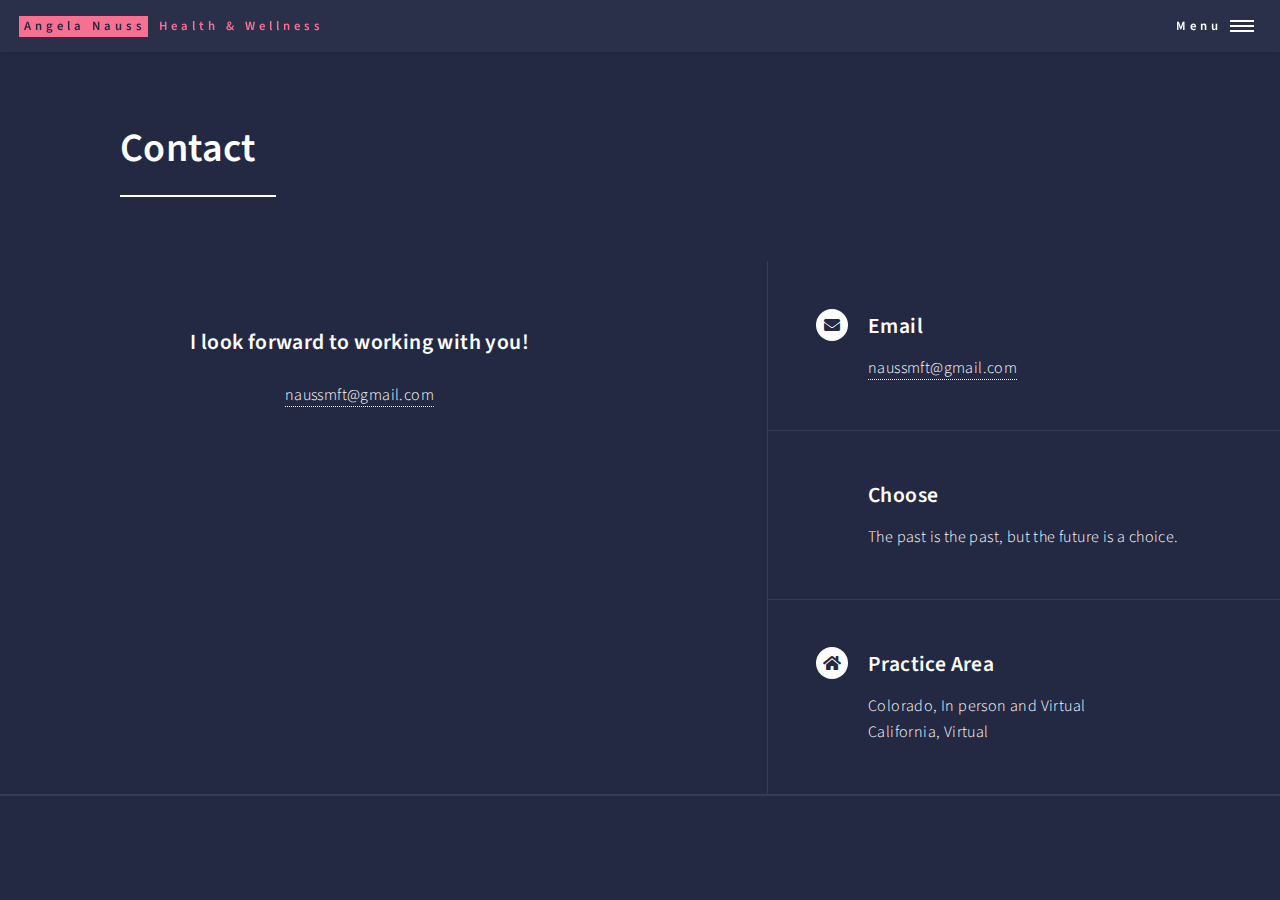
<file: elements.html>
<!DOCTYPE HTML>
<!--
	Forty by Pixelarity
	pixelarity.com | hello@pixelarity.com
	License: pixelarity.com/license
-->
<html>
	<head>
		<title>Angela Nauss Health and Wellness</title>
		<meta charset="utf-8" />
		<meta name="viewport" content="width=device-width, initial-scale=1, user-scalable=no" />
		<link rel="stylesheet" href="assets/css/main.css" />
		<noscript><link rel="stylesheet" href="assets/css/noscript.css" /></noscript>
		<!-- Global site tag (gtag.js) - Google Analytics -->
<script async src="https://www.googletagmanager.com/gtag/js?id=G-T1W7YFQNMF"></script>
<script>
  window.dataLayer = window.dataLayer || [];
  function gtag(){dataLayer.push(arguments);}
  gtag('js', new Date());

  gtag('config', 'G-T1W7YFQNMF');
</script>

	</head>
	<body class="is-preload">

		<!-- Wrapper -->
			<div id="wrapper">

				<!-- Header -->
					<header id="header">
						<a href="index.html" class="logo"><strong>Angela Nauss</strong> <span>Health & Wellness</span></a>
						<nav>
							<a href="#menu">Menu</a>
						</nav>
					</header>

				<!-- Menu -->
					<nav id="menu">
						<ul class="links">
							<li><a href="index.html">Home</a></li>
							<li><a href="landing.html">Services</a></li>
							<li><a href="generic.html">About</a></li>
							
						</ul>
						
					</nav>

				<!-- Main -->
					<div id="main" class="alt">

						<!-- One -->
							<section id="one">
								<div class="inner">
									<header class="major">
										<h1>Contact</h1>
									</header>

									<!-- Content -->
									<!-- <script type="text/javascript" src="https://form.jotform.com/jsform/210101567994153"></script>
									<ul class="copyright"> -->
										<!-- <li>&copy; content @ Angela Nauss 2021</li> -->
						</div>

						<section id="contact">
							<div class="inner">
								<section>
									<!-- <script type="text/javascript" src="https://form.jotform.com/jsform/210101567994153"></script>
										<ul class="copyright"> -->
										<div style="text-align:center">
										<h3 style="text-align:center">I look forward to working with you!</h3>
										<a  href="mailto:naussmft@gmail.com">naussmft@gmail.com</a>
										</div>
								</section>
								<section class="split">
									<section>
										<div class="contact-method">
											<span class="icon solid alt fa-envelope"></span>
											<h3>Email</h3>
											<a href="mailto:naussmft@gmail.com">naussmft@gmail.com</a>
										</div>
									</section>
									<section>
										<div class="contact-method">
											
											<h3>Choose</h3>
											<span>The past is the past, but the future is a choice.</span>
										</div>
									</section>
									<section>
										<div class="contact-method">
											<span class="icon solid alt fa-home"></span>
											<h3>Practice Area</h3>
											<span>Colorado, In person and Virtual</span>
											<p>
											<span>California, Virtual</span>
										</p>
										</div>
									</section>
								</section>
							</div>
						</section>
	

				

			</div>

		<!-- Scripts -->
			<script src="assets/js/jquery.min.js"></script>
			<script src="assets/js/jquery.scrolly.min.js"></script>
			<script src="assets/js/jquery.scrollex.min.js"></script>
			<script src="assets/js/browser.min.js"></script>
			<script src="assets/js/breakpoints.min.js"></script>
			<script src="assets/js/util.js"></script>
			<script src="assets/js/main.js"></script>

	</body>
</html>
</file>
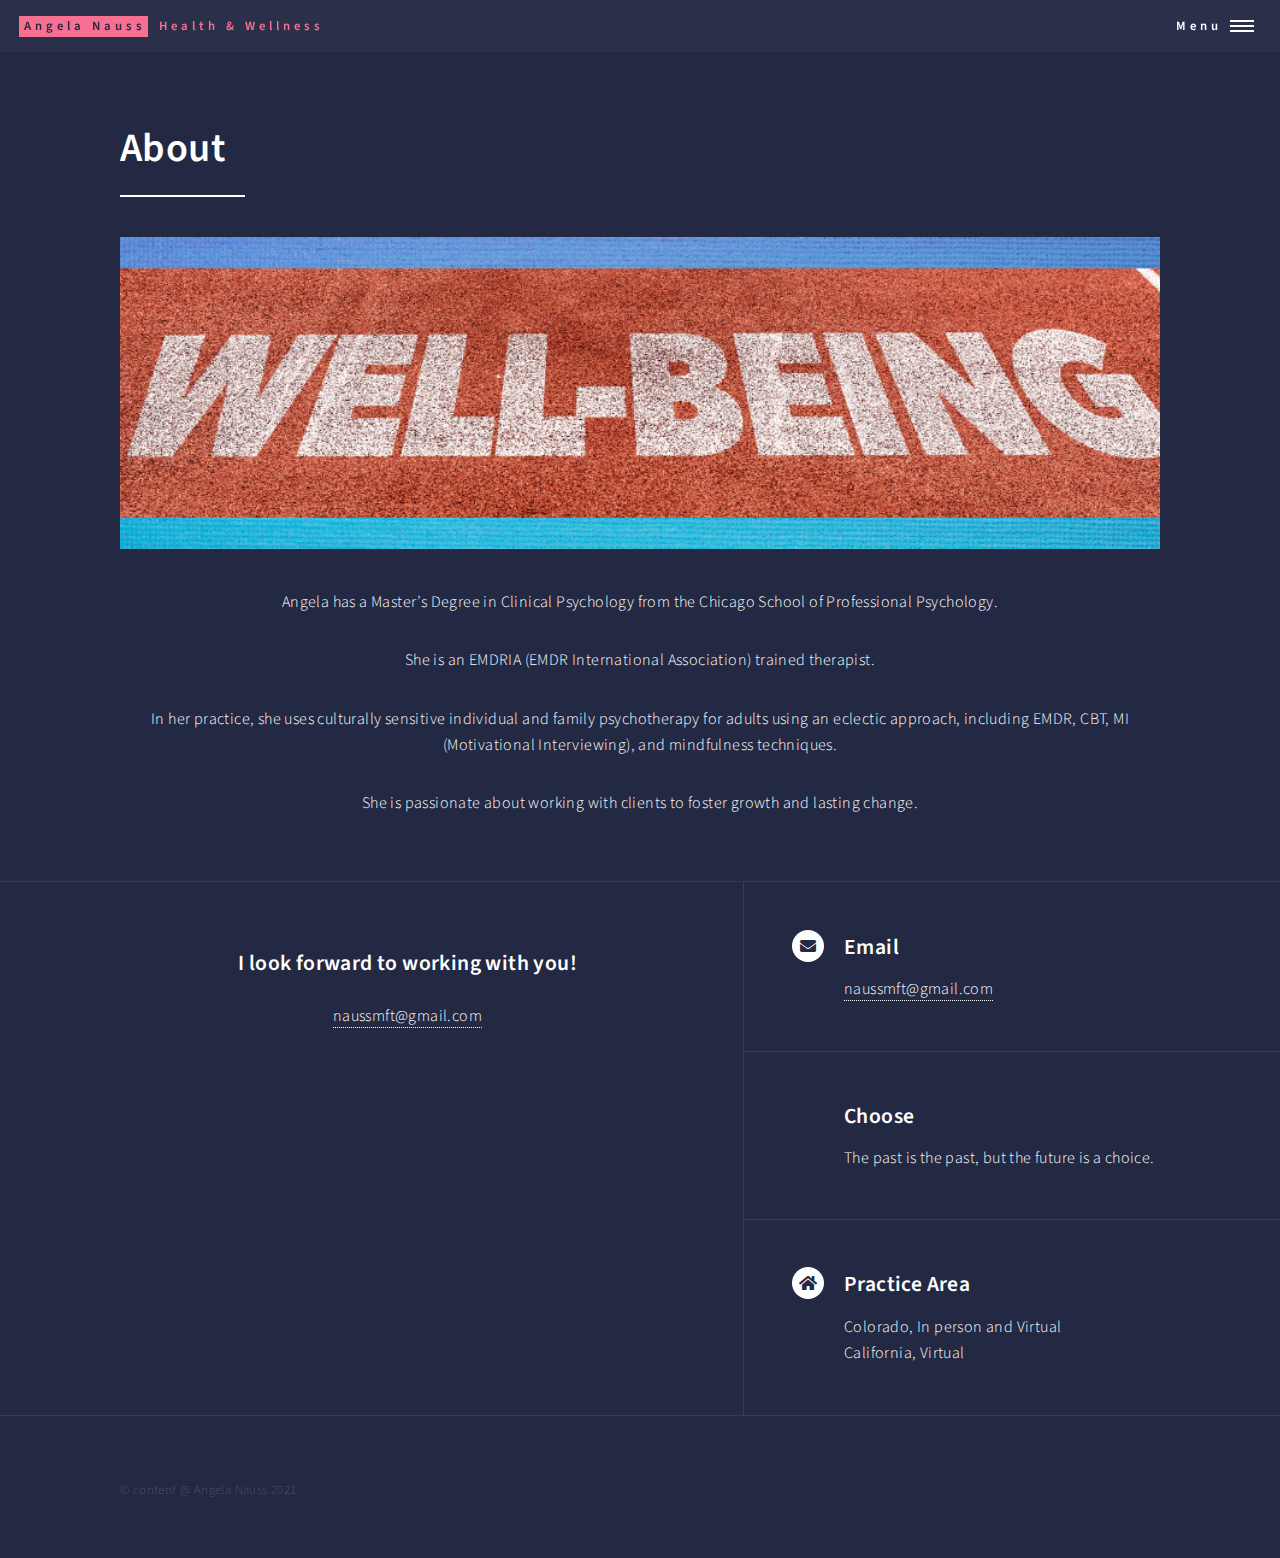
<file: generic.html>
<!DOCTYPE HTML>
<!--
	Forty by Pixelarity
	pixelarity.com | hello@pixelarity.com
	License: pixelarity.com/license
-->
<html>
	<head>
		<title>Angela Nauss Health & Wellness</title>
		<meta charset="utf-8" />
		<meta name="viewport" content="width=device-width, initial-scale=1, user-scalable=no" />
		<link rel="stylesheet" href="assets/css/main.css" />
		<noscript><link rel="stylesheet" href="assets/css/noscript.css" /></noscript>
		<!-- Global site tag (gtag.js) - Google Analytics -->
<script async src="https://www.googletagmanager.com/gtag/js?id=G-T1W7YFQNMF"></script>
<script>
  window.dataLayer = window.dataLayer || [];
  function gtag(){dataLayer.push(arguments);}
  gtag('js', new Date());

  gtag('config', 'G-T1W7YFQNMF');
</script>

	</head>
	<body class="is-preload">

		<!-- Wrapper -->
			<div id="wrapper">

				<!-- Header -->
					<header id="header">
						<a href="index.html" class="logo"><strong>Angela Nauss</strong> <span>Health & Wellness</span></a>
						<nav>
							<a href="#menu">Menu</a>
						</nav>
					</header>

				<!-- Menu -->
					<nav id="menu">
						<ul class="links">
							<li><a href="index.html">Home</a></li>
							<li><a href="landing.html">Services</a></li>
							<li><a href="generic.html">About</a></li>
						
						</ul>
						<ul class="actions stacked">
							<li><a href="elements.html" class="button primary fit">Get Started</a></li>
							
						</ul>
					</nav>

				<!-- Main -->
					<div id="main" class="alt">

						<!-- One -->
							<section id="one">
								<div class="inner">
									<header class="major">
										<h1>About</h1>
									</header>
									<span class="image main"><img src="images/wellbeing2.png" alt="" /></span>
									<center>
									<p>  Angela has a Master’s Degree in Clinical Psychology from the Chicago School of Professional Psychology.</p> 
									<P>She is an EMDRIA (EMDR International Association) trained therapist. </P>
									<p>
									In her practice, she uses culturally sensitive individual and family psychotherapy for adults using an eclectic approach, including EMDR, CBT, MI (Motivational Interviewing), and mindfulness techniques. 
								</p>
									<p>She is passionate about working with clients to foster growth and lasting change.</p>
								</center>
								</div>
							</section>

					</div>

				
				<section id="contact">
					<div class="inner">
						<section>
							<!-- <script type="text/javascript" src="https://form.jotform.com/jsform/210101567994153"></script>
								<ul class="copyright"> -->
									<div style="text-align:center">
										<h3 style="text-align:center">I look forward to working with you!</h3>
										<a  href="mailto:naussmft@gmail.com">naussmft@gmail.com</a>
										</div>
						</section>
						<section class="split">
							<section>
								<div class="contact-method">
									<span class="icon solid alt fa-envelope"></span>
									<h3>Email</h3>
									<a href="mailto:naussmft@gmail.com">naussmft@gmail.com</a>
								</div>
							</section>
							<section>
								<div class="contact-method">
									
									<h3>Choose</h3>
									<span>The past is the past, but the future is a choice.</span>
								</div>
							</section>
							<section>
								<div class="contact-method">
									<span class="icon solid alt fa-home"></span>
									<h3>Practice Area</h3>
									<span>Colorado, In person and Virtual</span>
									<p>
									<span>California, Virtual</span>
								</p>
								</div>
							</section>
						</section>
					</div>
				</section>


				<!-- Footer -->
					<footer id="footer">
						<div class="inner">
							
							<ul class="copyright">
								<li>&copy; content @ Angela Nauss 2021</li>
							</ul>
						</div>
					</footer>

			</div>

		<!-- Scripts -->
			<script src="assets/js/jquery.min.js"></script>
			<script src="assets/js/jquery.scrolly.min.js"></script>
			<script src="assets/js/jquery.scrollex.min.js"></script>
			<script src="assets/js/browser.min.js"></script>
			<script src="assets/js/breakpoints.min.js"></script>
			<script src="assets/js/util.js"></script>
			<script src="assets/js/main.js"></script>

	</body>
</html>
</file>
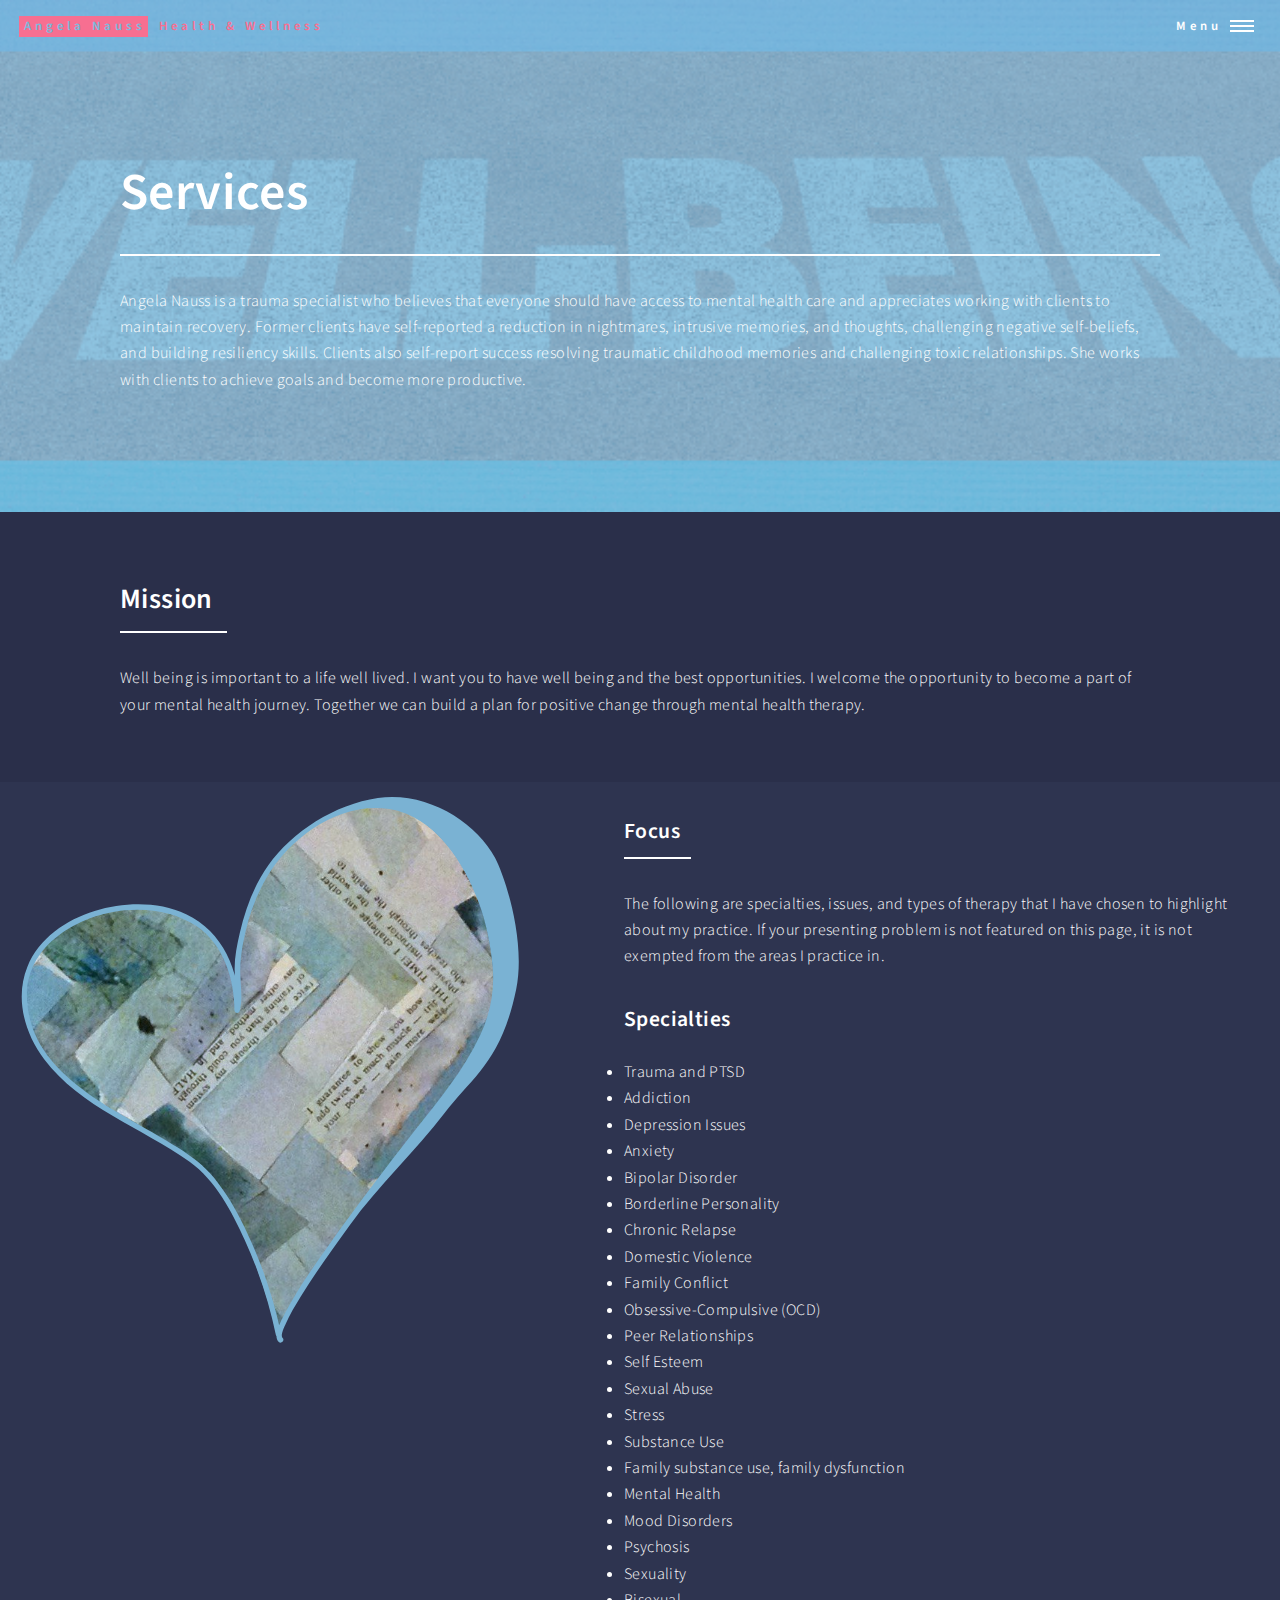
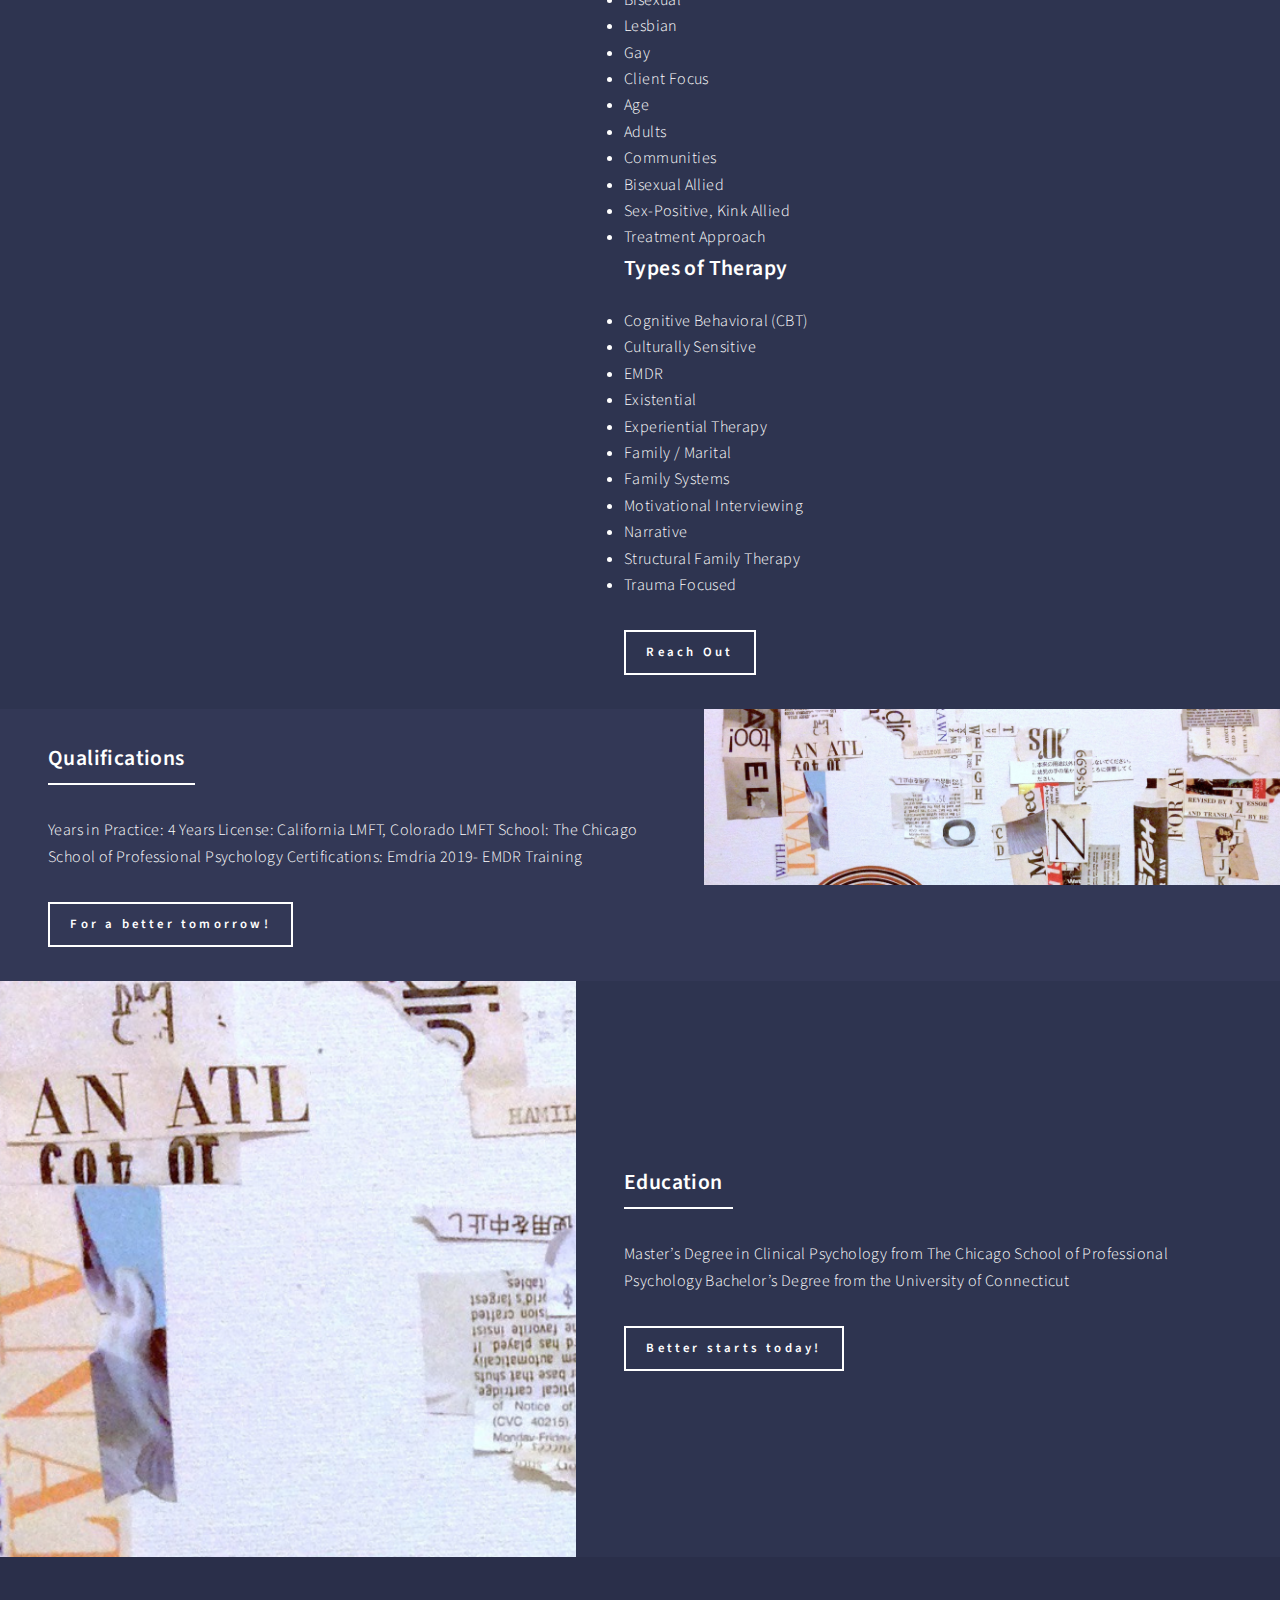
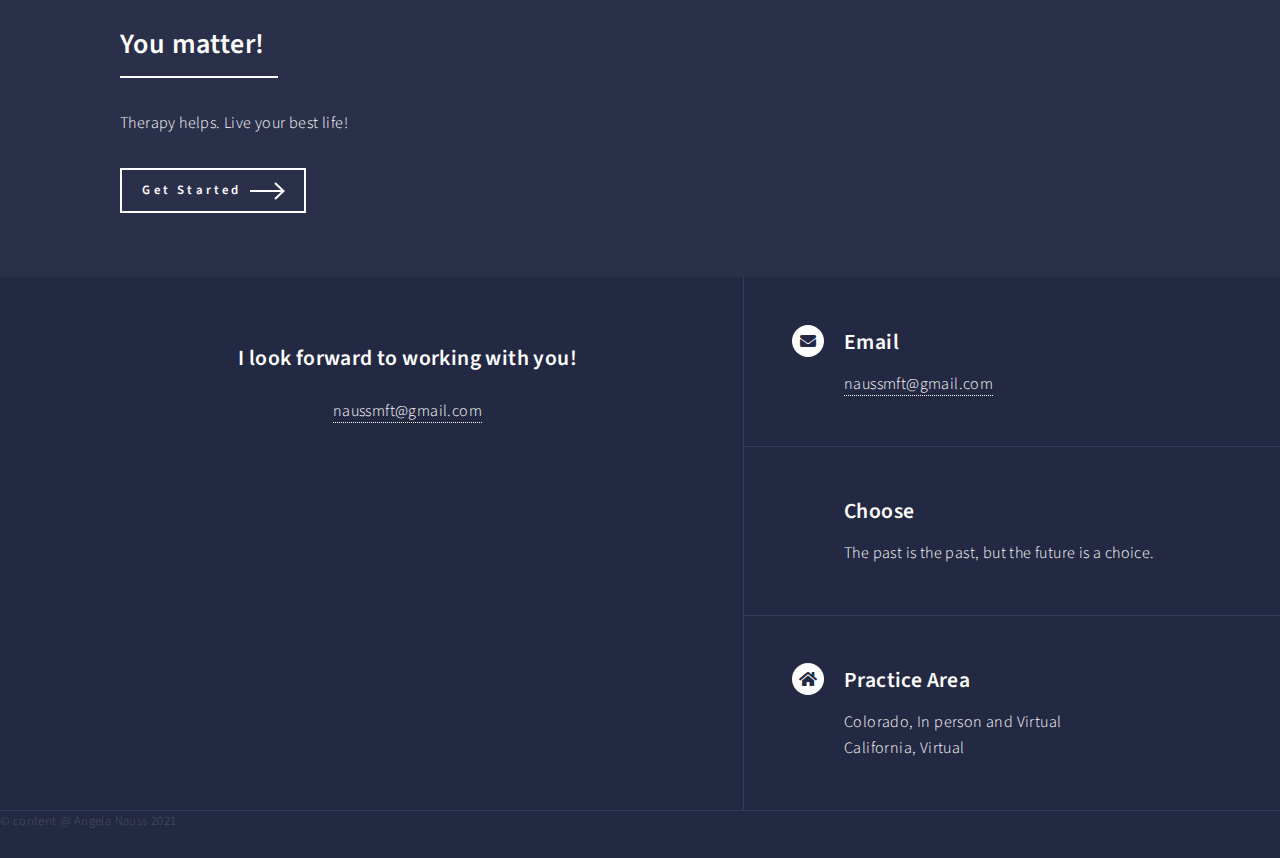
<file: landing.html>
<!DOCTYPE HTML>
<!--
	Forty by Pixelarity
	pixelarity.com | hello@pixelarity.com
	License: pixelarity.com/license
-->
<html>
	<head>
		<meta charset="utf-8" />
		<meta name="viewport" content="width=device-width, initial-scale=1, user-scalable=no" />
		<title>Therapists in Denver | Denver EMDR Counselor | Denver Anxiety therapist</title>
		<meta name="description" content="Looking for Therapists in Denver? Angela Nauss is the best Denver EMDR Counselor that provides EMDR, Depression and Anxiety therapist in Denver area.">
		<link rel="stylesheet" href="assets/css/main.css" />
		<noscript><link rel="stylesheet" href="assets/css/noscript.css" /></noscript>
		<!-- Global site tag (gtag.js) - Google Analytics -->
<script async src="https://www.googletagmanager.com/gtag/js?id=G-T1W7YFQNMF"></script>
<script>
  window.dataLayer = window.dataLayer || [];
  function gtag(){dataLayer.push(arguments);}
  gtag('js', new Date());

  gtag('config', 'G-T1W7YFQNMF');
</script>

	</head>
	<body class="is-preload">

		<!-- Wrapper -->
			<div id="wrapper">

				<!-- Header -->
				<!-- Note: The "styleN" class below should match that of the banner element. -->
					<header id="header" class="alt style2">
						<a href="index.html" class="logo"><strong>Angela Nauss</strong> <span>Health & Wellness</span></a>
						<nav>
							<a href="#menu">Menu</a>
						</nav>
					</header>

				<!-- Menu -->
					<nav id="menu">
						<ul class="links">
							<li><a href="index.html">Home</a></li>
							<li><a href="landing.html">Services</a></li>
							<li><a href="generic.html">About</a></li>
						
						</ul>
						<ul class="actions stacked">
							<li><a href="elements.html" class="button primary fit">Get Started</a></li>
						
						</ul>
					</nav>

				<!-- Banner -->
				<!-- Note: The "styleN" class below should match that of the header element. -->
					<section id="banner" class="style2">
						<div class="inner">
							<span class="image">
								<img src="images/wellbeing2.png" alt="" />
							</span>
							<header class="major">
								<h1>Services</h1>
							</header>
							<div class="content">
									Angela Nauss is a trauma specialist who believes that everyone should have access to mental health care and appreciates working with clients to maintain recovery. Former clients have self-reported a reduction in nightmares, intrusive memories, and thoughts, challenging negative self-beliefs, and building resiliency skills. Clients also self-report success resolving traumatic childhood memories and challenging toxic relationships. She works with clients to achieve goals and become more productive. 
								  
									
									</p>
							</div>
						</div>
					</section>

				<!-- Main -->
					<div id="main">

						<!-- One -->
							<section id="one">
								<div class="inner">
									<header class="major">
										<h2>Mission</h2>
									</header>
									<p>
										Well being is important to a life well lived. I want you to have well being and the best opportunities. I welcome the opportunity to become a part of your mental health journey. Together we can build a plan for positive change through mental health therapy.
									  
									  </p>
								</div>
							</section>

						<!-- Two -->
							<section id="two" class="spotlights">
								<section>
									<a href="generic.html" class="image">
										<img src="images/blueheart.svg" alt="" data-position="center center" />
									</a>
									<div class="content">
										<div class="inner">
											<header class="major">
												<h3>Focus</h3>
											</header>
											<p>The following are specialties, issues, and types of therapy that I have chosen to highlight about my practice.
												If your presenting problem is not featured on this page, it is not exempted from the areas I practice in.</p>
												<h3>Specialties</h3>
													
<li>Trauma and PTSD</li>
<li>Addiction</li>
<li>Depression
	Issues</li>
<li>Anxiety</li>
<li>Bipolar Disorder</li>
<li>Borderline Personality</li>
<li>Chronic Relapse</li>
<li>Domestic Violence</li>
<li>Family Conflict</li>
<li>Obsessive-Compulsive (OCD)</li>
<li>Peer Relationships</li>
<li>Self Esteem</li>
<li>Sexual Abuse</li>
<li>Stress</li>
<li>Substance Use</li>
<li>Family substance use, family dysfunction</li>
<li>Mental Health</li>
<li>Mood Disorders</li>
<li>Psychosis</li>
<li>Sexuality</li>
<li>Bisexual</li>
<li>Lesbian</li>
<li>Gay</li>
<li>Client Focus</li>
<li>Age</li>
<li>Adults</li>
<li>Communities</li>
<li>Bisexual Allied</li>
<li>Sex-Positive, Kink Allied</li>
<li>Treatment Approach</li>
<h3>Types of Therapy</h3>
<li>Cognitive Behavioral (CBT)</li>
<li>Culturally Sensitive</li>
<li>EMDR</li>
<li>Existential</li>
<li>Experiential Therapy</li>
<li>Family / Marital</li>
<li>Family Systems</li>
<li>Motivational Interviewing</li>
<li>Narrative</li>
<li>Structural Family Therapy</li>
<li>Trauma Focused</li>
</ul>
<p></p>
												
											<ul class="actions">
												<li><a href="generic.html" class="button">Reach Out</a></li>
											</ul>
										</div>
									</div>
								</section>
								<section>
									<a href="generic.html" class="image">
										<img src="images/six99.jpg" alt="" data-position="Top center" />
									</a>
									<div class="content">
										<div class="inner">
											<header class="major">
												<h3>Qualifications</h3>
											</header>
											<p>
												Years in Practice: 4 Years
												
												License: California LMFT, Colorado LMFT
												
												School: The Chicago School of Professional Psychology
												
												Certifications: Emdria 2019- EMDR Training</p>
											<ul class="actions">
												<li><a href="elements.html" class="button">For a better tomorrow!</a></li>
											</ul>
										</div>
									</div>
								</section>
								<section>
									<a href="generic.html" class="image">
										<img src="images/rocks.png" alt="" data-position="25% 25%" />
									</a>
									<div class="content">
										<div class="inner">
											<header class="major">
												<h3>Education</h3>
											</header>
											<p>Master’s Degree in Clinical Psychology from The Chicago School of Professional Psychology

												Bachelor’s Degree from the University of Connecticut</p>
											<ul class="actions">
												<li><a href="elements.html" class="button">Better starts today!</a></li>
											</ul>
										</div>
									</div>
								</section>
							</section>

						<!-- Three -->
							<section id="three">
								<div class="inner">
									<header class="major">
										<h2>You matter!</h2>
									</header>
									<p>Therapy helps. Live your best life!</p>
									<ul class="actions">
										<li><a href="elements.html" class="button next">Get Started</a></li>
									</ul>
								</div>
							</section>

					</div>

				<!-- Contact -->
					<section id="contact">
						<div class="inner">
							<section>
								<!-- <script type="text/javascript" src="https://form.jotform.com/jsform/210101567994153"></script>
									<ul class="copyright"> -->
										<div style="text-align:center">
											<h3 style="text-align:center">I look forward to working with you!</h3>
											<a  href="mailto:naussmft@gmail.com">naussmft@gmail.com</a>
											</div>
							</section>
							<section class="split">
								<section>
									<div class="contact-method">
										<span class="icon solid alt fa-envelope"></span>
										<h3>Email</h3>
										<a href="mailto:naussmft@gmail.com">naussmft@gmail.com</a>
									</div>
								</section>
								<section>
									<div class="contact-method">
										
										<h3>Choose</h3>
										<span>The past is the past, but the future is a choice.</span>
									</div>
								</section>
								<section>
									<div class="contact-method">
										<span class="icon solid alt fa-home"></span>
										<h3>Practice Area</h3>
										<span>Colorado, In person and Virtual</span>
										<p>
										<span>California, Virtual</span>
									</p>
									</div>
								</section>
							</section>
						</div>
					</section>

				<!-- Footer -->
				<footer id="footer">
					<div>
						
						<ul class="copyright">
							<li>&copy; content @ Angela Nauss 2021</li>
							</ul>
					</div>
				</footer>

		</div>

		<!-- Scripts -->
			<script src="assets/js/jquery.min.js"></script>
			<script src="assets/js/jquery.scrolly.min.js"></script>
			<script src="assets/js/jquery.scrollex.min.js"></script>
			<script src="assets/js/browser.min.js"></script>
			<script src="assets/js/breakpoints.min.js"></script>
			<script src="assets/js/util.js"></script>
			<script src="assets/js/main.js"></script>

	</body>
</html>
</file>
<file: assets/css/noscript.css>
/*
	Forty by Pixelarity
	pixelarity.com | hello@pixelarity.com
	License: pixelarity.com/license
*/

/* Banner */

	body.is-preload #banner:after {
		opacity: 0.85;
	}

	body.is-preload #banner > .inner {
		-moz-filter: none;
		-webkit-filter: none;
		-ms-filter: none;
		filter: none;
		-moz-transform: none;
		-webkit-transform: none;
		-ms-transform: none;
		transform: none;
		opacity: 1;
	}
</file>
<file: assets/css/main.css>
@import url(fontawesome-all.min.css);
@import url("https://fonts.googleapis.com/css?family=Source+Sans+Pro:300,300italic,600,600italic");

/*
	Forty by Pixelarity
	pixelarity.com | hello@pixelarity.com
	License: pixelarity.com/license
*/

html, body, div, span, applet, object,
iframe, h1, h2, h3, h4, h5, h6, p, blockquote,
pre, a, abbr, acronym, address, big, cite,
code, del, dfn, em, img, ins, kbd, q, s, samp,
small, strike, strong, sub, sup, tt, var, b,
u, i, center, dl, dt, dd, ol, ul, li, fieldset,
form, label, legend, table, caption, tbody,
tfoot, thead, tr, th, td, article, aside,
canvas, details, embed, figure, figcaption,
footer, header, hgroup, menu, nav, output, ruby,
section, summary, time, mark, audio, video {
	margin: 0;
	padding: 0;
	border: 0;
	font-size: 100%;
	font: inherit;
	vertical-align: baseline;}

article, aside, details, figcaption, figure,
footer, header, hgroup, menu, nav, section {
	display: block;}

body {
	line-height: 1;
}

ol, ul {
	list-style: none;
}

blockquote, q {
	quotes: none;
}

	blockquote:before, blockquote:after, q:before, q:after {
		content: '';
		content: none;
	}

table {
	border-collapse: collapse;
	border-spacing: 0;
}

body {
	-webkit-text-size-adjust: none;
}

mark {
	background-color: transparent;
	color: inherit;
}

input::-moz-focus-inner {
	border: 0;
	padding: 0;
}

input, select, textarea {
	-moz-appearance: none;
	-webkit-appearance: none;
	-ms-appearance: none;
	appearance: none;
}

/* Basic */

	@-ms-viewport {
		width: device-width;
	}

	body {
		-ms-overflow-style: scrollbar;
	}

	@media screen and (max-width: 480px) {

		html, body {
			min-width: 320px;
		}

	}

	html {
		box-sizing: border-box;
	}

	*, *:before, *:after {
		box-sizing: inherit;
	}

	body {
		background: #242943;
	}

		body.is-preload *, body.is-preload *:before, body.is-preload *:after {
			-moz-animation: none !important;
			-webkit-animation: none !important;
			-ms-animation: none !important;
			animation: none !important;
			-moz-transition: none !important;
			-webkit-transition: none !important;
			-ms-transition: none !important;
			transition: none !important;
		}

/* Type */

	body, input, select, textarea {
		color: #ffffff;
		font-family: "Source Sans Pro", Helvetica, sans-serif;
		font-size: 17pt;
		font-weight: 300;
		letter-spacing: 0.025em;
		line-height: 1.65;
	}

		@media screen and (max-width: 1680px) {

			body, input, select, textarea {
				font-size: 14pt;
			}

		}

		@media screen and (max-width: 1280px) {

			body, input, select, textarea {
				font-size: 12pt;
			}

		}

		@media screen and (max-width: 360px) {

			body, input, select, textarea {
				font-size: 11pt;
			}

		}

	a {
		-moz-transition: color 0.2s ease-in-out, border-bottom-color 0.2s ease-in-out;
		-webkit-transition: color 0.2s ease-in-out, border-bottom-color 0.2s ease-in-out;
		-ms-transition: color 0.2s ease-in-out, border-bottom-color 0.2s ease-in-out;
		transition: color 0.2s ease-in-out, border-bottom-color 0.2s ease-in-out;
		border-bottom: dotted 1px;
		color: inherit;
		text-decoration: none;
	}

		a:hover {
			border-bottom-color: transparent;
			color: #f76f91 !important;
		}

		a:active {
			color: #ed2c5c !important;
		}

	strong, b {
		color: #ffffff;
		font-weight: 600;
	}

	em, i {
		font-style: italic;
	}

	p {
		margin: 0 0 2em 0;
	}

	h1, h2, h3, h4, h5, h6 {
		color: #ffffff;
		font-weight: 600;
		line-height: 1.65;
		margin: 0 0 1em 0;
	}

		h1 a, h2 a, h3 a, h4 a, h5 a, h6 a {
			color: inherit;
			border-bottom: 0;
		}

	h1 {
		font-size: 2.5em;
	}

	h2 {
		font-size: 1.75em;
	}

	h3 {
		font-size: 1.35em;
	}

	h4 {
		font-size: 1.1em;
	}

	h5 {
		font-size: 0.9em;
	}

	h6 {
		font-size: 0.7em;
	}

	@media screen and (max-width: 736px) {

		h1 {
			font-size: 2em;
		}

		h2 {
			font-size: 1.5em;
		}

		h3 {
			font-size: 1.25em;
		}

	}

	sub {
		font-size: 0.8em;
		position: relative;
		top: 0.5em;
	}

	sup {
		font-size: 0.8em;
		position: relative;
		top: -0.5em;
	}

	blockquote {
		border-left: solid 4px rgba(212, 212, 255, 0.1);
		font-style: italic;
		margin: 0 0 2em 0;
		padding: 0.5em 0 0.5em 2em;
	}

	code {
		background: rgba(212, 212, 255, 0.035);
		font-family: "Courier New", monospace;
		font-size: 0.9em;
		margin: 0 0.25em;
		padding: 0.25em 0.65em;
	}

	pre {
		-webkit-overflow-scrolling: touch;
		font-family: "Courier New", monospace;
		font-size: 0.9em;
		margin: 0 0 2em 0;
	}

		pre code {
			display: block;
			line-height: 1.75;
			padding: 1em 1.5em;
			overflow-x: auto;
		}

	hr {
		border: 0;
		border-bottom: solid 1px rgba(212, 212, 255, 0.1);
		margin: 2em 0;
	}

		hr.major {
			margin: 3em 0;
		}

	.align-left {
		text-align: left;
	}

	.align-center {
		text-align: center;
	}

	.align-right {
		text-align: right;
	}

/* Row */

	.row {
		display: flex;
		flex-wrap: wrap;
		box-sizing: border-box;
		align-items: stretch;
	}

		.row > * {
			box-sizing: border-box;
		}

		.row.gtr-uniform > * > :last-child {
			margin-bottom: 0;
		}

		.row.aln-left {
			justify-content: flex-start;
		}

		.row.aln-center {
			justify-content: center;
		}

		.row.aln-right {
			justify-content: flex-end;
		}

		.row.aln-top {
			align-items: flex-start;
		}

		.row.aln-middle {
			align-items: center;
		}

		.row.aln-bottom {
			align-items: flex-end;
		}

		.row > .imp {
			order: -1;
		}

		.row > .col-1 {
			width: 8.33333%;
		}

		.row > .off-1 {
			margin-left: 8.33333%;
		}

		.row > .col-2 {
			width: 16.66667%;
		}

		.row > .off-2 {
			margin-left: 16.66667%;
		}

		.row > .col-3 {
			width: 25%;
		}

		.row > .off-3 {
			margin-left: 25%;
		}

		.row > .col-4 {
			width: 33.33333%;
		}

		.row > .off-4 {
			margin-left: 33.33333%;
		}

		.row > .col-5 {
			width: 41.66667%;
		}

		.row > .off-5 {
			margin-left: 41.66667%;
		}

		.row > .col-6 {
			width: 50%;
		}

		.row > .off-6 {
			margin-left: 50%;
		}

		.row > .col-7 {
			width: 58.33333%;
		}

		.row > .off-7 {
			margin-left: 58.33333%;
		}

		.row > .col-8 {
			width: 66.66667%;
		}

		.row > .off-8 {
			margin-left: 66.66667%;
		}

		.row > .col-9 {
			width: 75%;
		}

		.row > .off-9 {
			margin-left: 75%;
		}

		.row > .col-10 {
			width: 83.33333%;
		}

		.row > .off-10 {
			margin-left: 83.33333%;
		}

		.row > .col-11 {
			width: 91.66667%;
		}

		.row > .off-11 {
			margin-left: 91.66667%;
		}

		.row > .col-12 {
			width: 100%;
		}

		.row > .off-12 {
			margin-left: 100%;
		}

		.row.gtr-0 {
			margin-top: 0;
			margin-left: 0em;
		}

			.row.gtr-0 > * {
				padding: 0 0 0 0em;
			}

			.row.gtr-0.gtr-uniform {
				margin-top: 0em;
			}

				.row.gtr-0.gtr-uniform > * {
					padding-top: 0em;
				}

		.row.gtr-25 {
			margin-top: 0;
			margin-left: -0.5em;
		}

			.row.gtr-25 > * {
				padding: 0 0 0 0.5em;
			}

			.row.gtr-25.gtr-uniform {
				margin-top: -0.5em;
			}

				.row.gtr-25.gtr-uniform > * {
					padding-top: 0.5em;
				}

		.row.gtr-50 {
			margin-top: 0;
			margin-left: -1em;
		}

			.row.gtr-50 > * {
				padding: 0 0 0 1em;
			}

			.row.gtr-50.gtr-uniform {
				margin-top: -1em;
			}

				.row.gtr-50.gtr-uniform > * {
					padding-top: 1em;
				}

		.row {
			margin-top: 0;
			margin-left: -2em;
		}

			.row > * {
				padding: 0 0 0 2em;
			}

			.row.gtr-uniform {
				margin-top: -2em;
			}

				.row.gtr-uniform > * {
					padding-top: 2em;
				}

		.row.gtr-150 {
			margin-top: 0;
			margin-left: -3em;
		}

			.row.gtr-150 > * {
				padding: 0 0 0 3em;
			}

			.row.gtr-150.gtr-uniform {
				margin-top: -3em;
			}

				.row.gtr-150.gtr-uniform > * {
					padding-top: 3em;
				}

		.row.gtr-200 {
			margin-top: 0;
			margin-left: -4em;
		}

			.row.gtr-200 > * {
				padding: 0 0 0 4em;
			}

			.row.gtr-200.gtr-uniform {
				margin-top: -4em;
			}

				.row.gtr-200.gtr-uniform > * {
					padding-top: 4em;
				}

		@media screen and (max-width: 1680px) {

			.row {
				display: flex;
				flex-wrap: wrap;
				box-sizing: border-box;
				align-items: stretch;
			}

				.row > * {
					box-sizing: border-box;
				}

				.row.gtr-uniform > * > :last-child {
					margin-bottom: 0;
				}

				.row.aln-left {
					justify-content: flex-start;
				}

				.row.aln-center {
					justify-content: center;
				}

				.row.aln-right {
					justify-content: flex-end;
				}

				.row.aln-top {
					align-items: flex-start;
				}

				.row.aln-middle {
					align-items: center;
				}

				.row.aln-bottom {
					align-items: flex-end;
				}

				.row > .imp-xlarge {
					order: -1;
				}

				.row > .col-1-xlarge {
					width: 8.33333%;
				}

				.row > .off-1-xlarge {
					margin-left: 8.33333%;
				}

				.row > .col-2-xlarge {
					width: 16.66667%;
				}

				.row > .off-2-xlarge {
					margin-left: 16.66667%;
				}

				.row > .col-3-xlarge {
					width: 25%;
				}

				.row > .off-3-xlarge {
					margin-left: 25%;
				}

				.row > .col-4-xlarge {
					width: 33.33333%;
				}

				.row > .off-4-xlarge {
					margin-left: 33.33333%;
				}

				.row > .col-5-xlarge {
					width: 41.66667%;
				}

				.row > .off-5-xlarge {
					margin-left: 41.66667%;
				}

				.row > .col-6-xlarge {
					width: 50%;
				}

				.row > .off-6-xlarge {
					margin-left: 50%;
				}

				.row > .col-7-xlarge {
					width: 58.33333%;
				}

				.row > .off-7-xlarge {
					margin-left: 58.33333%;
				}

				.row > .col-8-xlarge {
					width: 66.66667%;
				}

				.row > .off-8-xlarge {
					margin-left: 66.66667%;
				}

				.row > .col-9-xlarge {
					width: 75%;
				}

				.row > .off-9-xlarge {
					margin-left: 75%;
				}

				.row > .col-10-xlarge {
					width: 83.33333%;
				}

				.row > .off-10-xlarge {
					margin-left: 83.33333%;
				}

				.row > .col-11-xlarge {
					width: 91.66667%;
				}

				.row > .off-11-xlarge {
					margin-left: 91.66667%;
				}

				.row > .col-12-xlarge {
					width: 100%;
				}

				.row > .off-12-xlarge {
					margin-left: 100%;
				}

				.row.gtr-0 {
					margin-top: 0;
					margin-left: 0em;
				}

					.row.gtr-0 > * {
						padding: 0 0 0 0em;
					}

					.row.gtr-0.gtr-uniform {
						margin-top: 0em;
					}

						.row.gtr-0.gtr-uniform > * {
							padding-top: 0em;
						}

				.row.gtr-25 {
					margin-top: 0;
					margin-left: -0.5em;
				}

					.row.gtr-25 > * {
						padding: 0 0 0 0.5em;
					}

					.row.gtr-25.gtr-uniform {
						margin-top: -0.5em;
					}

						.row.gtr-25.gtr-uniform > * {
							padding-top: 0.5em;
						}

				.row.gtr-50 {
					margin-top: 0;
					margin-left: -1em;
				}

					.row.gtr-50 > * {
						padding: 0 0 0 1em;
					}

					.row.gtr-50.gtr-uniform {
						margin-top: -1em;
					}

						.row.gtr-50.gtr-uniform > * {
							padding-top: 1em;
						}

				.row {
					margin-top: 0;
					margin-left: -2em;
				}

					.row > * {
						padding: 0 0 0 2em;
					}

					.row.gtr-uniform {
						margin-top: -2em;
					}

						.row.gtr-uniform > * {
							padding-top: 2em;
						}

				.row.gtr-150 {
					margin-top: 0;
					margin-left: -3em;
				}

					.row.gtr-150 > * {
						padding: 0 0 0 3em;
					}

					.row.gtr-150.gtr-uniform {
						margin-top: -3em;
					}

						.row.gtr-150.gtr-uniform > * {
							padding-top: 3em;
						}

				.row.gtr-200 {
					margin-top: 0;
					margin-left: -4em;
				}

					.row.gtr-200 > * {
						padding: 0 0 0 4em;
					}

					.row.gtr-200.gtr-uniform {
						margin-top: -4em;
					}

						.row.gtr-200.gtr-uniform > * {
							padding-top: 4em;
						}

		}

		@media screen and (max-width: 1280px) {

			.row {
				display: flex;
				flex-wrap: wrap;
				box-sizing: border-box;
				align-items: stretch;
			}

				.row > * {
					box-sizing: border-box;
				}

				.row.gtr-uniform > * > :last-child {
					margin-bottom: 0;
				}

				.row.aln-left {
					justify-content: flex-start;
				}

				.row.aln-center {
					justify-content: center;
				}

				.row.aln-right {
					justify-content: flex-end;
				}

				.row.aln-top {
					align-items: flex-start;
				}

				.row.aln-middle {
					align-items: center;
				}

				.row.aln-bottom {
					align-items: flex-end;
				}

				.row > .imp-large {
					order: -1;
				}

				.row > .col-1-large {
					width: 8.33333%;
				}

				.row > .off-1-large {
					margin-left: 8.33333%;
				}

				.row > .col-2-large {
					width: 16.66667%;
				}

				.row > .off-2-large {
					margin-left: 16.66667%;
				}

				.row > .col-3-large {
					width: 25%;
				}

				.row > .off-3-large {
					margin-left: 25%;
				}

				.row > .col-4-large {
					width: 33.33333%;
				}

				.row > .off-4-large {
					margin-left: 33.33333%;
				}

				.row > .col-5-large {
					width: 41.66667%;
				}

				.row > .off-5-large {
					margin-left: 41.66667%;
				}

				.row > .col-6-large {
					width: 50%;
				}

				.row > .off-6-large {
					margin-left: 50%;
				}

				.row > .col-7-large {
					width: 58.33333%;
				}

				.row > .off-7-large {
					margin-left: 58.33333%;
				}

				.row > .col-8-large {
					width: 66.66667%;
				}

				.row > .off-8-large {
					margin-left: 66.66667%;
				}

				.row > .col-9-large {
					width: 75%;
				}

				.row > .off-9-large {
					margin-left: 75%;
				}

				.row > .col-10-large {
					width: 83.33333%;
				}

				.row > .off-10-large {
					margin-left: 83.33333%;
				}

				.row > .col-11-large {
					width: 91.66667%;
				}

				.row > .off-11-large {
					margin-left: 91.66667%;
				}

				.row > .col-12-large {
					width: 100%;
				}

				.row > .off-12-large {
					margin-left: 100%;
				}

				.row.gtr-0 {
					margin-top: 0;
					margin-left: 0em;
				}

					.row.gtr-0 > * {
						padding: 0 0 0 0em;
					}

					.row.gtr-0.gtr-uniform {
						margin-top: 0em;
					}

						.row.gtr-0.gtr-uniform > * {
							padding-top: 0em;
						}

				.row.gtr-25 {
					margin-top: 0;
					margin-left: -0.375em;
				}

					.row.gtr-25 > * {
						padding: 0 0 0 0.375em;
					}

					.row.gtr-25.gtr-uniform {
						margin-top: -0.375em;
					}

						.row.gtr-25.gtr-uniform > * {
							padding-top: 0.375em;
						}

				.row.gtr-50 {
					margin-top: 0;
					margin-left: -0.75em;
				}

					.row.gtr-50 > * {
						padding: 0 0 0 0.75em;
					}

					.row.gtr-50.gtr-uniform {
						margin-top: -0.75em;
					}

						.row.gtr-50.gtr-uniform > * {
							padding-top: 0.75em;
						}

				.row {
					margin-top: 0;
					margin-left: -1.5em;
				}

					.row > * {
						padding: 0 0 0 1.5em;
					}

					.row.gtr-uniform {
						margin-top: -1.5em;
					}

						.row.gtr-uniform > * {
							padding-top: 1.5em;
						}

				.row.gtr-150 {
					margin-top: 0;
					margin-left: -2.25em;
				}

					.row.gtr-150 > * {
						padding: 0 0 0 2.25em;
					}

					.row.gtr-150.gtr-uniform {
						margin-top: -2.25em;
					}

						.row.gtr-150.gtr-uniform > * {
							padding-top: 2.25em;
						}

				.row.gtr-200 {
					margin-top: 0;
					margin-left: -3em;
				}

					.row.gtr-200 > * {
						padding: 0 0 0 3em;
					}

					.row.gtr-200.gtr-uniform {
						margin-top: -3em;
					}

						.row.gtr-200.gtr-uniform > * {
							padding-top: 3em;
						}

		}

		@media screen and (max-width: 980px) {

			.row {
				display: flex;
				flex-wrap: wrap;
				box-sizing: border-box;
				align-items: stretch;
			}

				.row > * {
					box-sizing: border-box;
				}

				.row.gtr-uniform > * > :last-child {
					margin-bottom: 0;
				}

				.row.aln-left {
					justify-content: flex-start;
				}

				.row.aln-center {
					justify-content: center;
				}

				.row.aln-right {
					justify-content: flex-end;
				}

				.row.aln-top {
					align-items: flex-start;
				}

				.row.aln-middle {
					align-items: center;
				}

				.row.aln-bottom {
					align-items: flex-end;
				}

				.row > .imp-medium {
					order: -1;
				}

				.row > .col-1-medium {
					width: 8.33333%;
				}

				.row > .off-1-medium {
					margin-left: 8.33333%;
				}

				.row > .col-2-medium {
					width: 16.66667%;
				}

				.row > .off-2-medium {
					margin-left: 16.66667%;
				}

				.row > .col-3-medium {
					width: 25%;
				}

				.row > .off-3-medium {
					margin-left: 25%;
				}

				.row > .col-4-medium {
					width: 33.33333%;
				}

				.row > .off-4-medium {
					margin-left: 33.33333%;
				}

				.row > .col-5-medium {
					width: 41.66667%;
				}

				.row > .off-5-medium {
					margin-left: 41.66667%;
				}

				.row > .col-6-medium {
					width: 50%;
				}

				.row > .off-6-medium {
					margin-left: 50%;
				}

				.row > .col-7-medium {
					width: 58.33333%;
				}

				.row > .off-7-medium {
					margin-left: 58.33333%;
				}

				.row > .col-8-medium {
					width: 66.66667%;
				}

				.row > .off-8-medium {
					margin-left: 66.66667%;
				}

				.row > .col-9-medium {
					width: 75%;
				}

				.row > .off-9-medium {
					margin-left: 75%;
				}

				.row > .col-10-medium {
					width: 83.33333%;
				}

				.row > .off-10-medium {
					margin-left: 83.33333%;
				}

				.row > .col-11-medium {
					width: 91.66667%;
				}

				.row > .off-11-medium {
					margin-left: 91.66667%;
				}

				.row > .col-12-medium {
					width: 100%;
				}

				.row > .off-12-medium {
					margin-left: 100%;
				}

				.row.gtr-0 {
					margin-top: 0;
					margin-left: 0em;
				}

					.row.gtr-0 > * {
						padding: 0 0 0 0em;
					}

					.row.gtr-0.gtr-uniform {
						margin-top: 0em;
					}

						.row.gtr-0.gtr-uniform > * {
							padding-top: 0em;
						}

				.row.gtr-25 {
					margin-top: 0;
					margin-left: -0.375em;
				}

					.row.gtr-25 > * {
						padding: 0 0 0 0.375em;
					}

					.row.gtr-25.gtr-uniform {
						margin-top: -0.375em;
					}

						.row.gtr-25.gtr-uniform > * {
							padding-top: 0.375em;
						}

				.row.gtr-50 {
					margin-top: 0;
					margin-left: -0.75em;
				}

					.row.gtr-50 > * {
						padding: 0 0 0 0.75em;
					}

					.row.gtr-50.gtr-uniform {
						margin-top: -0.75em;
					}

						.row.gtr-50.gtr-uniform > * {
							padding-top: 0.75em;
						}

				.row {
					margin-top: 0;
					margin-left: -1.5em;
				}

					.row > * {
						padding: 0 0 0 1.5em;
					}

					.row.gtr-uniform {
						margin-top: -1.5em;
					}

						.row.gtr-uniform > * {
							padding-top: 1.5em;
						}

				.row.gtr-150 {
					margin-top: 0;
					margin-left: -2.25em;
				}

					.row.gtr-150 > * {
						padding: 0 0 0 2.25em;
					}

					.row.gtr-150.gtr-uniform {
						margin-top: -2.25em;
					}

						.row.gtr-150.gtr-uniform > * {
							padding-top: 2.25em;
						}

				.row.gtr-200 {
					margin-top: 0;
					margin-left: -3em;
				}

					.row.gtr-200 > * {
						padding: 0 0 0 3em;
					}

					.row.gtr-200.gtr-uniform {
						margin-top: -3em;
					}

						.row.gtr-200.gtr-uniform > * {
							padding-top: 3em;
						}

		}

		@media screen and (max-width: 736px) {

			.row {
				display: flex;
				flex-wrap: wrap;
				box-sizing: border-box;
				align-items: stretch;
			}

				.row > * {
					box-sizing: border-box;
				}

				.row.gtr-uniform > * > :last-child {
					margin-bottom: 0;
				}

				.row.aln-left {
					justify-content: flex-start;
				}

				.row.aln-center {
					justify-content: center;
				}

				.row.aln-right {
					justify-content: flex-end;
				}

				.row.aln-top {
					align-items: flex-start;
				}

				.row.aln-middle {
					align-items: center;
				}

				.row.aln-bottom {
					align-items: flex-end;
				}

				.row > .imp-small {
					order: -1;
				}

				.row > .col-1-small {
					width: 8.33333%;
				}

				.row > .off-1-small {
					margin-left: 8.33333%;
				}

				.row > .col-2-small {
					width: 16.66667%;
				}

				.row > .off-2-small {
					margin-left: 16.66667%;
				}

				.row > .col-3-small {
					width: 25%;
				}

				.row > .off-3-small {
					margin-left: 25%;
				}

				.row > .col-4-small {
					width: 33.33333%;
				}

				.row > .off-4-small {
					margin-left: 33.33333%;
				}

				.row > .col-5-small {
					width: 41.66667%;
				}

				.row > .off-5-small {
					margin-left: 41.66667%;
				}

				.row > .col-6-small {
					width: 50%;
				}

				.row > .off-6-small {
					margin-left: 50%;
				}

				.row > .col-7-small {
					width: 58.33333%;
				}

				.row > .off-7-small {
					margin-left: 58.33333%;
				}

				.row > .col-8-small {
					width: 66.66667%;
				}

				.row > .off-8-small {
					margin-left: 66.66667%;
				}

				.row > .col-9-small {
					width: 75%;
				}

				.row > .off-9-small {
					margin-left: 75%;
				}

				.row > .col-10-small {
					width: 83.33333%;
				}

				.row > .off-10-small {
					margin-left: 83.33333%;
				}

				.row > .col-11-small {
					width: 91.66667%;
				}

				.row > .off-11-small {
					margin-left: 91.66667%;
				}

				.row > .col-12-small {
					width: 100%;
				}

				.row > .off-12-small {
					margin-left: 100%;
				}

				.row.gtr-0 {
					margin-top: 0;
					margin-left: 0em;
				}

					.row.gtr-0 > * {
						padding: 0 0 0 0em;
					}

					.row.gtr-0.gtr-uniform {
						margin-top: 0em;
					}

						.row.gtr-0.gtr-uniform > * {
							padding-top: 0em;
						}

				.row.gtr-25 {
					margin-top: 0;
					margin-left: -0.3125em;
				}

					.row.gtr-25 > * {
						padding: 0 0 0 0.3125em;
					}

					.row.gtr-25.gtr-uniform {
						margin-top: -0.3125em;
					}

						.row.gtr-25.gtr-uniform > * {
							padding-top: 0.3125em;
						}

				.row.gtr-50 {
					margin-top: 0;
					margin-left: -0.625em;
				}

					.row.gtr-50 > * {
						padding: 0 0 0 0.625em;
					}

					.row.gtr-50.gtr-uniform {
						margin-top: -0.625em;
					}

						.row.gtr-50.gtr-uniform > * {
							padding-top: 0.625em;
						}

				.row {
					margin-top: 0;
					margin-left: -1.25em;
				}

					.row > * {
						padding: 0 0 0 1.25em;
					}

					.row.gtr-uniform {
						margin-top: -1.25em;
					}

						.row.gtr-uniform > * {
							padding-top: 1.25em;
						}

				.row.gtr-150 {
					margin-top: 0;
					margin-left: -1.875em;
				}

					.row.gtr-150 > * {
						padding: 0 0 0 1.875em;
					}

					.row.gtr-150.gtr-uniform {
						margin-top: -1.875em;
					}

						.row.gtr-150.gtr-uniform > * {
							padding-top: 1.875em;
						}

				.row.gtr-200 {
					margin-top: 0;
					margin-left: -2.5em;
				}

					.row.gtr-200 > * {
						padding: 0 0 0 2.5em;
					}

					.row.gtr-200.gtr-uniform {
						margin-top: -2.5em;
					}

						.row.gtr-200.gtr-uniform > * {
							padding-top: 2.5em;
						}

		}

		@media screen and (max-width: 480px) {

			.row {
				display: flex;
				flex-wrap: wrap;
				box-sizing: border-box;
				align-items: stretch;
			}

				.row > * {
					box-sizing: border-box;
				}

				.row.gtr-uniform > * > :last-child {
					margin-bottom: 0;
				}

				.row.aln-left {
					justify-content: flex-start;
				}

				.row.aln-center {
					justify-content: center;
				}

				.row.aln-right {
					justify-content: flex-end;
				}

				.row.aln-top {
					align-items: flex-start;
				}

				.row.aln-middle {
					align-items: center;
				}

				.row.aln-bottom {
					align-items: flex-end;
				}

				.row > .imp-xsmall {
					order: -1;
				}

				.row > .col-1-xsmall {
					width: 8.33333%;
				}

				.row > .off-1-xsmall {
					margin-left: 8.33333%;
				}

				.row > .col-2-xsmall {
					width: 16.66667%;
				}

				.row > .off-2-xsmall {
					margin-left: 16.66667%;
				}

				.row > .col-3-xsmall {
					width: 25%;
				}

				.row > .off-3-xsmall {
					margin-left: 25%;
				}

				.row > .col-4-xsmall {
					width: 33.33333%;
				}

				.row > .off-4-xsmall {
					margin-left: 33.33333%;
				}

				.row > .col-5-xsmall {
					width: 41.66667%;
				}

				.row > .off-5-xsmall {
					margin-left: 41.66667%;
				}

				.row > .col-6-xsmall {
					width: 50%;
				}

				.row > .off-6-xsmall {
					margin-left: 50%;
				}

				.row > .col-7-xsmall {
					width: 58.33333%;
				}

				.row > .off-7-xsmall {
					margin-left: 58.33333%;
				}

				.row > .col-8-xsmall {
					width: 66.66667%;
				}

				.row > .off-8-xsmall {
					margin-left: 66.66667%;
				}

				.row > .col-9-xsmall {
					width: 75%;
				}

				.row > .off-9-xsmall {
					margin-left: 75%;
				}

				.row > .col-10-xsmall {
					width: 83.33333%;
				}

				.row > .off-10-xsmall {
					margin-left: 83.33333%;
				}

				.row > .col-11-xsmall {
					width: 91.66667%;
				}

				.row > .off-11-xsmall {
					margin-left: 91.66667%;
				}

				.row > .col-12-xsmall {
					width: 100%;
				}

				.row > .off-12-xsmall {
					margin-left: 100%;
				}

				.row.gtr-0 {
					margin-top: 0;
					margin-left: 0em;
				}

					.row.gtr-0 > * {
						padding: 0 0 0 0em;
					}

					.row.gtr-0.gtr-uniform {
						margin-top: 0em;
					}

						.row.gtr-0.gtr-uniform > * {
							padding-top: 0em;
						}

				.row.gtr-25 {
					margin-top: 0;
					margin-left: -0.3125em;
				}

					.row.gtr-25 > * {
						padding: 0 0 0 0.3125em;
					}

					.row.gtr-25.gtr-uniform {
						margin-top: -0.3125em;
					}

						.row.gtr-25.gtr-uniform > * {
							padding-top: 0.3125em;
						}

				.row.gtr-50 {
					margin-top: 0;
					margin-left: -0.625em;
				}

					.row.gtr-50 > * {
						padding: 0 0 0 0.625em;
					}

					.row.gtr-50.gtr-uniform {
						margin-top: -0.625em;
					}

						.row.gtr-50.gtr-uniform > * {
							padding-top: 0.625em;
						}

				.row {
					margin-top: 0;
					margin-left: -1.25em;
				}

					.row > * {
						padding: 0 0 0 1.25em;
					}

					.row.gtr-uniform {
						margin-top: -1.25em;
					}

						.row.gtr-uniform > * {
							padding-top: 1.25em;
						}

				.row.gtr-150 {
					margin-top: 0;
					margin-left: -1.875em;
				}

					.row.gtr-150 > * {
						padding: 0 0 0 1.875em;
					}

					.row.gtr-150.gtr-uniform {
						margin-top: -1.875em;
					}

						.row.gtr-150.gtr-uniform > * {
							padding-top: 1.875em;
						}

				.row.gtr-200 {
					margin-top: 0;
					margin-left: -2.5em;
				}

					.row.gtr-200 > * {
						padding: 0 0 0 2.5em;
					}

					.row.gtr-200.gtr-uniform {
						margin-top: -2.5em;
					}

						.row.gtr-200.gtr-uniform > * {
							padding-top: 2.5em;
						}

		}

/* Section/Article */

	section.special, article.special {
		text-align: center;
	}

	header.major {
		width: -moz-max-content;
		width: -webkit-max-content;
		width: -ms-max-content;
		width: max-content;
		margin-bottom: 2em;
	}

		header.major > :first-child {
			margin-bottom: 0;
			width: calc(100% + 0.5em);
		}

			header.major > :first-child:after {
				content: '';
				background-color: #ffffff;
				display: block;
				height: 2px;
				margin: 0.325em 0 0.5em 0;
				width: 100%;
			}

		header.major > p {
			font-size: 0.7em;
			font-weight: 600;
			letter-spacing: 0.25em;
			margin-bottom: 0;
			/* text-transform: uppercase; */
		}

		body.is-ie header.major > :first-child:after {
			max-width: 9em;
		}

		body.is-ie header.major > h1:after {
			max-width: 100% !important;
		}

	@media screen and (max-width: 736px) {

		header.major > p br {
			display: none;
		}

	}

/* Form */

	form {
		margin: 0 0 2em 0;
	}

		form > :last-child {
			margin-bottom: 0;
		}

		form > .fields {
			display: -moz-flex;
			display: -webkit-flex;
			display: -ms-flex;
			display: flex;
			-moz-flex-wrap: wrap;
			-webkit-flex-wrap: wrap;
			-ms-flex-wrap: wrap;
			flex-wrap: wrap;
			width: calc(100% + 3em);
			margin: -1.5em 0 2em -1.5em;
		}

			form > .fields > .field {
				-moz-flex-grow: 0;
				-webkit-flex-grow: 0;
				-ms-flex-grow: 0;
				flex-grow: 0;
				-moz-flex-shrink: 0;
				-webkit-flex-shrink: 0;
				-ms-flex-shrink: 0;
				flex-shrink: 0;
				padding: 1.5em 0 0 1.5em;
				width: calc(100% - 1.5em);
			}

				form > .fields > .field.half {
					width: calc(50% - 0.75em);
				}

				form > .fields > .field.third {
					width: calc(100%/3 - 0.5em);
				}

				form > .fields > .field.quarter {
					width: calc(25% - 0.375em);
				}

		@media screen and (max-width: 480px) {

			form > .fields {
				width: calc(100% + 3em);
				margin: -1.5em 0 2em -1.5em;
			}

				form > .fields > .field {
					padding: 1.5em 0 0 1.5em;
					width: calc(100% - 1.5em);
				}

					form > .fields > .field.half {
						width: calc(100% - 1.5em);
					}

					form > .fields > .field.third {
						width: calc(100% - 1.5em);
					}

					form > .fields > .field.quarter {
						width: calc(100% - 1.5em);
					}

		}

	label {
		color: #ffffff;
		display: block;
		font-size: 0.8em;
		font-weight: 600;
		letter-spacing: 0.25em;
		margin: 0 0 1em 0;
		/* text-transform: uppercase; */
	}

	input[type="text"],
	input[type="password"],
	input[type="email"],
	input[type="tel"],
	input[type="search"],
	input[type="url"],
	select,
	textarea {
		-moz-appearance: none;
		-webkit-appearance: none;
		-ms-appearance: none;
		appearance: none;
		background: rgba(212, 212, 255, 0.035);
		border: none;
		border-radius: 0;
		color: inherit;
		display: block;
		outline: 0;
		padding: 0 1em;
		text-decoration: none;
		width: 100%;
	}

		input[type="text"]:invalid,
		input[type="password"]:invalid,
		input[type="email"]:invalid,
		input[type="tel"]:invalid,
		input[type="search"]:invalid,
		input[type="url"]:invalid,
		select:invalid,
		textarea:invalid {
			box-shadow: none;
		}

		input[type="text"]:focus,
		input[type="password"]:focus,
		input[type="email"]:focus,
		input[type="tel"]:focus,
		input[type="search"]:focus,
		input[type="url"]:focus,
		select:focus,
		textarea:focus {
			border-color: #f76f91;
			box-shadow: 0 0 0 2px #f76f91;
		}

	select {
		background-image: url("data:image/svg+xml;charset=utf8,%3Csvg xmlns='http://www.w3.org/2000/svg' width='40' height='40' preserveAspectRatio='none' viewBox='0 0 40 40'%3E%3Cpath d='M9.4,12.3l10.4,10.4l10.4-10.4c0.2-0.2,0.5-0.4,0.9-0.4c0.3,0,0.6,0.1,0.9,0.4l3.3,3.3c0.2,0.2,0.4,0.5,0.4,0.9 c0,0.4-0.1,0.6-0.4,0.9L20.7,31.9c-0.2,0.2-0.5,0.4-0.9,0.4c-0.3,0-0.6-0.1-0.9-0.4L4.3,17.3c-0.2-0.2-0.4-0.5-0.4-0.9 c0-0.4,0.1-0.6,0.4-0.9l3.3-3.3c0.2-0.2,0.5-0.4,0.9-0.4S9.1,12.1,9.4,12.3z' fill='rgba(212, 212, 255, 0.1)' /%3E%3C/svg%3E");
		background-size: 1.25rem;
		background-repeat: no-repeat;
		background-position: calc(100% - 1rem) center;
		height: 2.75em;
		padding-right: 2.75em;
		text-overflow: ellipsis;
	}

		select option {
			color: #ffffff;
			background: #242943;
		}

		select:focus::-ms-value {
			background-color: transparent;
		}

		select::-ms-expand {
			display: none;
		}

	input[type="text"],
	input[type="password"],
	input[type="email"],
	input[type="tel"],
	input[type="search"],
	input[type="url"],
	select {
		height: 2.75em;
	}

	textarea {
		padding: 0.75em 1em;
	}

	input[type="checkbox"],
	input[type="radio"] {
		-moz-appearance: none;
		-webkit-appearance: none;
		-ms-appearance: none;
		appearance: none;
		display: block;
		float: left;
		margin-right: -2em;
		opacity: 0;
		width: 1em;
		z-index: -1;
	}

		input[type="checkbox"] + label,
		input[type="radio"] + label {
			text-decoration: none;
			color: #ffffff;
			cursor: pointer;
			display: inline-block;
			font-weight: 300;
			padding-left: 2.65em;
			padding-right: 0.75em;
			position: relative;
		}

			input[type="checkbox"] + label:before,
			input[type="radio"] + label:before {
				-moz-osx-font-smoothing: grayscale;
				-webkit-font-smoothing: antialiased;
				display: inline-block;
				font-style: normal;
				font-variant: normal;
				text-rendering: auto;
				line-height: 1;
				text-transform: none !important;
				font-family: 'Font Awesome 5 Free';
				font-weight: 900;
			}

			input[type="checkbox"] + label:before,
			input[type="radio"] + label:before {
				background: rgba(212, 212, 255, 0.035);
				content: '';
				display: inline-block;
				font-size: 0.8em;
				height: 2.0625em;
				left: 0;
				letter-spacing: 0;
				line-height: 2.0625em;
				position: absolute;
				text-align: center;
				top: 0;
				width: 2.0625em;
			}

		input[type="checkbox"]:checked + label:before,
		input[type="radio"]:checked + label:before {
			background: #ffffff;
			border-color: #f76f91;
			content: '\f00c';
			color: #242943;
		}

		input[type="checkbox"]:focus + label:before,
		input[type="radio"]:focus + label:before {
			box-shadow: 0 0 0 2px #f76f91;
		}

	input[type="radio"] + label:before {
		border-radius: 100%;
	}

	::-webkit-input-placeholder {
		color: rgba(244, 244, 255, 0.2) !important;
		opacity: 1.0;
	}

	:-moz-placeholder {
		color: rgba(244, 244, 255, 0.2) !important;
		opacity: 1.0;
	}

	::-moz-placeholder {
		color: rgba(244, 244, 255, 0.2) !important;
		opacity: 1.0;
	}

	:-ms-input-placeholder {
		color: rgba(244, 244, 255, 0.2) !important;
		opacity: 1.0;
	}

/* Box */

	.box {
		border: solid 1px rgba(212, 212, 255, 0.1);
		margin-bottom: 2em;
		padding: 1.5em;
	}

		.box > :last-child,
		.box > :last-child > :last-child,
		.box > :last-child > :last-child > :last-child {
			margin-bottom: 0;
		}

		.box.alt {
			border: 0;
			border-radius: 0;
			padding: 0;
		}

/* Icon */

	.icon {
		text-decoration: none;
		border-bottom: none;
		position: relative;
	}

		.icon:before {
			-moz-osx-font-smoothing: grayscale;
			-webkit-font-smoothing: antialiased;
			display: inline-block;
			font-style: normal;
			font-variant: normal;
			text-rendering: auto;
			line-height: 1;
			text-transform: none !important;
			font-family: 'Font Awesome 5 Free';
			font-weight: 400;
		}

		.icon > .label {
			display: none;
		}

		.icon:before {
			line-height: inherit;
		}

		.icon.solid:before {
			font-weight: 900;
		}

		.icon.brands:before {
			font-family: 'Font Awesome 5 Brands';
		}

		.icon.alt:before {
			background-color: #ffffff;
			border-radius: 100%;
			color: #242943;
			display: inline-block;
			height: 2em;
			line-height: 2em;
			text-align: center;
			width: 2em;
		}

	a.icon.alt:before {
		-moz-transition: background-color 0.2s ease-in-out;
		-webkit-transition: background-color 0.2s ease-in-out;
		-ms-transition: background-color 0.2s ease-in-out;
		transition: background-color 0.2s ease-in-out;
	}

	a.icon.alt:hover:before {
		background-color: #d4768e;
	}

	a.icon.alt:active:before {
		background-color: #bb4361;
	}

/* Image */

	.image {
		border: 0;
		display: inline-block;
		position: relative;
	}

		.image img {
			display: block;
		}

		.image.left, .image.right {
			max-width: 30%;
		}

			.image.left img, .image.right img {
				width: 100%;
			}

		.image.left {
			float: left;
			margin: 0 1.5em 1.25em 0;
			top: 0.25em;
		}

		.image.right {
			float: right;
			margin: 0 0 1.25em 1.5em;
			top: 0.25em;
		}

		.image.fit {
			display: block;
			margin: 0 0 2em 0;
			width: 100%;
		}

			.image.fit img {
				width: 100%;
			}

		.image.main {
			display: block;
			margin: 2.5em 0;
			width: 100%;
		}

			.image.main img {
				width: 100%;
			}

			@media screen and (max-width: 736px) {

				.image.main {
					margin: 1.5em 0;
				}

			}

/* List */

	ol {
		list-style: decimal;
		margin: 0 0 2em 0;
		padding-left: 1.25em;
	}

		ol li {
			padding-left: 0.25em;
		}

	ul {
		list-style: disc;
		margin: 0 0 2em 0;
		padding-left: 1em;
	}

		ul li {
			padding-left: 0.5em;
		}

		ul.alt {
			list-style: none;
			padding-left: 0;
		}

			ul.alt li {
				border-top: solid 1px rgba(212, 212, 255, 0.1);
				padding: 0.5em 0;
			}

				ul.alt li:first-child {
					border-top: 0;
					padding-top: 0;
				}

	dl {
		margin: 0 0 2em 0;
	}

		dl dt {
			display: block;
			font-weight: 600;
			margin: 0 0 1em 0;
		}

		dl dd {
			margin-left: 2em;
		}

/* Actions */

	ul.actions {
		display: -moz-flex;
		display: -webkit-flex;
		display: -ms-flex;
		display: flex;
		cursor: default;
		list-style: none;
		margin-left: -1em;
		padding-left: 0;
	}

		ul.actions li {
			padding: 0 0 0 1em;
			vertical-align: middle;
		}

		ul.actions.special {
			-moz-justify-content: center;
			-webkit-justify-content: center;
			-ms-justify-content: center;
			justify-content: center;
			width: 100%;
			margin-left: 0;
		}

			ul.actions.special li:first-child {
				padding-left: 0;
			}

		ul.actions.stacked {
			-moz-flex-direction: column;
			-webkit-flex-direction: column;
			-ms-flex-direction: column;
			flex-direction: column;
			margin-left: 0;
		}

			ul.actions.stacked li {
				padding: 1.3em 0 0 0;
			}

				ul.actions.stacked li:first-child {
					padding-top: 0;
				}

		ul.actions.fit {
			width: calc(100% + 1em);
		}

			ul.actions.fit li {
				-moz-flex-grow: 1;
				-webkit-flex-grow: 1;
				-ms-flex-grow: 1;
				flex-grow: 1;
				-moz-flex-shrink: 1;
				-webkit-flex-shrink: 1;
				-ms-flex-shrink: 1;
				flex-shrink: 1;
				width: 100%;
			}

				ul.actions.fit li > * {
					width: 100%;
				}

			ul.actions.fit.stacked {
				width: 100%;
			}

/* Icons */

	ul.icons {
		cursor: default;
		list-style: none;
		padding-left: 0;
	}

		ul.icons li {
			display: inline-block;
			padding: 0 1em 0 0;
		}

			ul.icons li:last-child {
				padding-right: 0;
			}

		@media screen and (max-width: 736px) {

			ul.icons li {
				padding: 0 0.75em 0 0;
			}

		}

/* Pagination */

	ul.pagination {
		cursor: default;
		list-style: none;
		padding-left: 0;
	}

		ul.pagination li {
			display: inline-block;
			padding-left: 0;
			vertical-align: middle;
		}

			ul.pagination li > .page {
				-moz-transition: background-color 0.2s ease-in-out, color 0.2s ease-in-out;
				-webkit-transition: background-color 0.2s ease-in-out, color 0.2s ease-in-out;
				-ms-transition: background-color 0.2s ease-in-out, color 0.2s ease-in-out;
				transition: background-color 0.2s ease-in-out, color 0.2s ease-in-out;
				border-bottom: 0;
				display: inline-block;
				font-size: 0.8em;
				font-weight: 600;
				height: 1.5em;
				line-height: 1.5em;
				margin: 0 0.125em;
				min-width: 1.5em;
				padding: 0 0.5em;
				text-align: center;
			}

				ul.pagination li > .page.active {
					background-color: #ffffff;
					color: #242943;
				}

					ul.pagination li > .page.active:hover {
						background-color: #f76f91;
						color: #242943 !important;
					}

					ul.pagination li > .page.active:active {
						background-color: #ed2c5c;
					}

			ul.pagination li:first-child {
				padding-right: 0.75em;
			}

			ul.pagination li:last-child {
				padding-left: 0.75em;
			}

		@media screen and (max-width: 480px) {

			ul.pagination li:nth-child(n+2):nth-last-child(n+2) {
				display: none;
			}

			ul.pagination li:first-child {
				padding-right: 0;
			}

		}

/* Table */

	.table-wrapper {
		-webkit-overflow-scrolling: touch;
		overflow-x: auto;
	}

	table {
		margin: 0 0 2em 0;
		width: 100%;
	}

		table tbody tr {
			border: solid 1px rgba(212, 212, 255, 0.1);
			border-left: 0;
			border-right: 0;
		}

			table tbody tr:nth-child(2n + 1) {
				background-color: rgba(212, 212, 255, 0.035);
			}

		table td {
			padding: 0.75em 0.75em;
		}

		table th {
			color: #ffffff;
			font-size: 0.9em;
			font-weight: 600;
			padding: 0 0.75em 0.75em 0.75em;
			text-align: left;
		}

		table thead {
			border-bottom: solid 2px rgba(212, 212, 255, 0.1);
		}

		table tfoot {
			border-top: solid 2px rgba(212, 212, 255, 0.1);
		}

		table.alt {
			border-collapse: separate;
		}

			table.alt tbody tr td {
				border: solid 1px rgba(212, 212, 255, 0.1);
				border-left-width: 0;
				border-top-width: 0;
			}

				table.alt tbody tr td:first-child {
					border-left-width: 1px;
				}

			table.alt tbody tr:first-child td {
				border-top-width: 1px;
			}

			table.alt thead {
				border-bottom: 0;
			}

			table.alt tfoot {
				border-top: 0;
			}

/* Button */

	input[type="submit"],
	input[type="reset"],
	input[type="button"],
	button,
	.button {
		-moz-appearance: none;
		-webkit-appearance: none;
		-ms-appearance: none;
		appearance: none;
		-moz-transition: background-color 0.2s ease-in-out, box-shadow 0.2s ease-in-out, color 0.2s ease-in-out;
		-webkit-transition: background-color 0.2s ease-in-out, box-shadow 0.2s ease-in-out, color 0.2s ease-in-out;
		-ms-transition: background-color 0.2s ease-in-out, box-shadow 0.2s ease-in-out, color 0.2s ease-in-out;
		transition: background-color 0.2s ease-in-out, box-shadow 0.2s ease-in-out, color 0.2s ease-in-out;
		background-color: transparent;
		border: 0;
		border-radius: 0;
		box-shadow: inset 0 0 0 2px #ffffff;
		color: #ffffff;
		cursor: pointer;
		display: inline-block;
		font-size: 0.8em;
		font-weight: 600;
		height: 3.5em;
		letter-spacing: 0.25em;
		line-height: 3.5em;
		padding: 0 1.75em;
		text-align: center;
		text-decoration: none;
		/* text-transform: uppercase; */
		white-space: nowrap;
	}

		input[type="submit"]:hover, input[type="submit"]:active,
		input[type="reset"]:hover,
		input[type="reset"]:active,
		input[type="button"]:hover,
		input[type="button"]:active,
		button:hover,
		button:active,
		.button:hover,
		.button:active {
			box-shadow: inset 0 0 0 2px #f76f91;
			color: #f76f91;
		}

		input[type="submit"]:active,
		input[type="reset"]:active,
		input[type="button"]:active,
		button:active,
		.button:active {
			background-color: rgba(247, 111, 145, 0.1);
			box-shadow: inset 0 0 0 2px #ed2c5c;
			color: #ed2c5c;
		}

		input[type="submit"].icon:before,
		input[type="reset"].icon:before,
		input[type="button"].icon:before,
		button.icon:before,
		.button.icon:before {
			margin-right: 0.5em;
		}

		input[type="submit"].fit,
		input[type="reset"].fit,
		input[type="button"].fit,
		button.fit,
		.button.fit {
			width: 100%;
		}

		input[type="submit"].small,
		input[type="reset"].small,
		input[type="button"].small,
		button.small,
		.button.small {
			font-size: 0.6em;
		}

		input[type="submit"].large,
		input[type="reset"].large,
		input[type="button"].large,
		button.large,
		.button.large {
			font-size: 1.25em;
			height: 3em;
			line-height: 3em;
		}

		input[type="submit"].next,
		input[type="reset"].next,
		input[type="button"].next,
		button.next,
		.button.next {
			padding-right: 4.5em;
			position: relative;
		}

			input[type="submit"].next:before, input[type="submit"].next:after,
			input[type="reset"].next:before,
			input[type="reset"].next:after,
			input[type="button"].next:before,
			input[type="button"].next:after,
			button.next:before,
			button.next:after,
			.button.next:before,
			.button.next:after {
				-moz-transition: opacity 0.2s ease-in-out;
				-webkit-transition: opacity 0.2s ease-in-out;
				-ms-transition: opacity 0.2s ease-in-out;
				transition: opacity 0.2s ease-in-out;
				background-position: center right;
				background-repeat: no-repeat;
				background-size: 36px 24px;
				content: '';
				display: block;
				height: 100%;
				position: absolute;
				right: 1.5em;
				top: 0;
				vertical-align: middle;
				width: 36px;
			}

			input[type="submit"].next:before,
			input[type="reset"].next:before,
			input[type="button"].next:before,
			button.next:before,
			.button.next:before {
				background-image: url("data:image/svg+xml;charset=utf8,%3Csvg xmlns='http://www.w3.org/2000/svg' xmlns:xlink='http://www.w3.org/1999/xlink' width='36px' height='24px' viewBox='0 0 36 24' zoomAndPan='disable'%3E%3Cstyle%3Eline %7B stroke: %23ffffff%3B stroke-width: 2px%3B %7D%3C/style%3E%3Cline x1='0' y1='12' x2='34' y2='12' /%3E%3Cline x1='25' y1='4' x2='34' y2='12.5' /%3E%3Cline x1='25' y1='20' x2='34' y2='11.5' /%3E%3C/svg%3E");
			}

			input[type="submit"].next:after,
			input[type="reset"].next:after,
			input[type="button"].next:after,
			button.next:after,
			.button.next:after {
				background-image: url("data:image/svg+xml;charset=utf8,%3Csvg xmlns='http://www.w3.org/2000/svg' xmlns:xlink='http://www.w3.org/1999/xlink' width='36px' height='24px' viewBox='0 0 36 24' zoomAndPan='disable'%3E%3Cstyle%3Eline %7B stroke: %23f76f91%3B stroke-width: 2px%3B %7D%3C/style%3E%3Cline x1='0' y1='12' x2='34' y2='12' /%3E%3Cline x1='25' y1='4' x2='34' y2='12.5' /%3E%3Cline x1='25' y1='20' x2='34' y2='11.5' /%3E%3C/svg%3E");
				opacity: 0;
				z-index: 1;
			}

			input[type="submit"].next:hover:after, input[type="submit"].next:active:after,
			input[type="reset"].next:hover:after,
			input[type="reset"].next:active:after,
			input[type="button"].next:hover:after,
			input[type="button"].next:active:after,
			button.next:hover:after,
			button.next:active:after,
			.button.next:hover:after,
			.button.next:active:after {
				opacity: 1;
			}

			@media screen and (max-width: 1280px) {

				input[type="submit"].next,
				input[type="reset"].next,
				input[type="button"].next,
				button.next,
				.button.next {
					padding-right: 5em;
				}

			}

		input[type="submit"].primary,
		input[type="reset"].primary,
		input[type="button"].primary,
		button.primary,
		.button.primary {
			background-color: #ffffff;
			box-shadow: none;
			color: #242943;
		}

			input[type="submit"].primary:hover, input[type="submit"].primary:active,
			input[type="reset"].primary:hover,
			input[type="reset"].primary:active,
			input[type="button"].primary:hover,
			input[type="button"].primary:active,
			button.primary:hover,
			button.primary:active,
			.button.primary:hover,
			.button.primary:active {
				background-color: #f76f91;
				color: #242943 !important;
			}

			input[type="submit"].primary:active,
			input[type="reset"].primary:active,
			input[type="button"].primary:active,
			button.primary:active,
			.button.primary:active {
				background-color: #ed2c5c;
			}

		input[type="submit"].disabled, input[type="submit"]:disabled,
		input[type="reset"].disabled,
		input[type="reset"]:disabled,
		input[type="button"].disabled,
		input[type="button"]:disabled,
		button.disabled,
		button:disabled,
		.button.disabled,
		.button:disabled {
			pointer-events: none;
			cursor: default;
			opacity: 0.25;
		}

/* Tiles */

	.tiles {
		display: -moz-flex;
		display: -webkit-flex;
		display: -ms-flex;
		display: flex;
		-moz-flex-wrap: wrap;
		-webkit-flex-wrap: wrap;
		-ms-flex-wrap: wrap;
		flex-wrap: wrap;
		border-top: 0 !important;
	}

		.tiles + * {
			border-top: 0 !important;
		}

		.tiles article {
			-moz-align-items: center;
			-webkit-align-items: center;
			-ms-align-items: center;
			align-items: center;
			display: -moz-flex;
			display: -webkit-flex;
			display: -ms-flex;
			display: flex;
			-moz-transition: -moz-transform 0.25s ease, opacity 0.25s ease, -moz-filter 1s ease, -webkit-filter 1s ease;
			-webkit-transition: -webkit-transform 0.25s ease, opacity 0.25s ease, -webkit-filter 1s ease, -webkit-filter 1s ease;
			-ms-transition: -ms-transform 0.25s ease, opacity 0.25s ease, -ms-filter 1s ease, -webkit-filter 1s ease;
			transition: transform 0.25s ease, opacity 0.25s ease, filter 1s ease, -webkit-filter 1s ease;
			padding: 4em 4em 2em 4em ;
			background-position: center;
			background-repeat: no-repeat;
			background-size: cover;
			cursor: default;
			height: 40vh;
			max-height: 40em;
			min-height: 23em;
			overflow: hidden;
			position: relative;
			width: 40%;
		}

			.tiles article .image {
				display: none;
			}

			.tiles article header {
				position: relative;
				z-index: 3;
			}

			.tiles article h3 {
				font-size: 1.75em;
			}

				.tiles article h3 a:hover {
					color: inherit !important;
				}

			.tiles article .link.primary {
				border: 0;
				height: 100%;
				left: 0;
				position: absolute;
				top: 0;
				width: 100%;
				z-index: 4;
			}

			.tiles article:before {
				-moz-transition: opacity 0.5s ease;
				-webkit-transition: opacity 0.5s ease;
				-ms-transition: opacity 0.5s ease;
				transition: opacity 0.5s ease;
				bottom: 0;
				content: '';
				display: block;
				height: 100%;
				left: 0;
				opacity: 0.85;
				position: absolute;
				width: 100%;
				z-index: 2;
			}

			.tiles article:after {
				background-color: rgba(36, 41, 67, 0.25);
				content: '';
				display: block;
				height: 100%;
				left: 0;
				position: absolute;
				top: 0;
				width: 100%;
				z-index: 1;
			}

			.tiles article:hover:before {
				opacity: 0;
			}

			.tiles article.is-transitioning {
				-moz-transform: scale(0.95);
				-webkit-transform: scale(0.95);
				-ms-transform: scale(0.95);
				transform: scale(0.95);
				-moz-filter: blur(0.5em);
				-webkit-filter: blur(0.5em);
				-ms-filter: blur(0.5em);
				filter: blur(0.5em);
				opacity: 0;
			}

			.tiles article:nth-child(4n - 1), .tiles article:nth-child(4n - 2) {
				width: 60%;
			}

			.tiles article:nth-child(6n - 5):before {
				background-color: #d4768e;
			}

			.tiles article:nth-child(6n - 4):before {
				background-color: #7abadc;
			}

			.tiles article:nth-child(6n - 3):before {
				background-color: #82abf7;
			}

			.tiles article:nth-child(6n - 2):before {
				background-color: #c67bc0;
			}

			.tiles article:nth-child(6n - 1):before {
				background-color: #7fbabe;
			}

			.tiles article:nth-child(6n):before {
				background-color: #8592e0;
			}

		@media screen and (max-width: 1280px) {

			.tiles article {
				padding: 4em 3em 2em 3em ;
				height: 30vh;
				max-height: 30em;
				min-height: 20em;
			}

		}

		@media screen and (max-width: 980px) {

			.tiles article {
				width: 50% !important;
			}

		}

		@media screen and (max-width: 736px) {

			.tiles article {
				padding: 3em 1.5em 1em 1.5em ;
				height: 16em;
				max-height: none;
				min-height: 0;
			}

				.tiles article h3 {
					font-size: 1.5em;
				}

		}

		@media screen and (max-width: 480px) {

			.tiles {
				display: block;
			}

				.tiles article {
					height: 20em;
					width: 100% !important;
				}

		}

/* Contact Method */

	.contact-method {
		margin: 0 0 2em 0;
		padding-left: 3.25em;
		position: relative;
	}

		.contact-method .icon {
			left: 0;
			position: absolute;
			top: 0;
		}

		.contact-method h3 {
			margin: 0 0 0.5em 0;
		}

/* Spotlights */

	.spotlights {
		border-top: 0 !important;
	}

		.spotlights + * {
			border-top: 0 !important;
		}

		.spotlights > section {
			display: -moz-flex;
			display: -webkit-flex;
			display: -ms-flex;
			display: flex;
			-moz-flex-direction: row;
			-webkit-flex-direction: row;
			-ms-flex-direction: row;
			flex-direction: row;
			background-color: #2e3450;
		}

			.spotlights > section > .image {
				background-position: center center;
				background-size: cover;
				border-radius: 0;
				display: block;
				position: relative;
				width: 30%;
			}

				.spotlights > section > .image img {
					border-radius: 0;
					display: block;
					width: 100%;
				}

				.spotlights > section > .image:before {
					background: rgba(36, 41, 67, 0.9);
					content: '';
					display: block;
					height: 100%;
					left: 0;
					opacity: 0;
					position: absolute;
					top: 0;
					width: 100%;
				}

			.spotlights > section > .content {
				display: -moz-flex;
				display: -webkit-flex;
				display: -ms-flex;
				display: flex;
				-moz-flex-direction: column;
				-webkit-flex-direction: column;
				-ms-flex-direction: column;
				flex-direction: column;
				-moz-justify-content: center;
				-webkit-justify-content: center;
				-ms-justify-content: center;
				justify-content: center;
				-moz-align-items: center;
				-webkit-align-items: center;
				-ms-align-items: center;
				align-items: center;
				padding: 2em 3em 0.1em 3em ;
				width: 70%;
			}

				.spotlights > section > .content > .inner {
					margin: 0 auto;
					max-width: 100%;
					width: 65em;
				}

			.spotlights > section:nth-child(2n) {
				-moz-flex-direction: row-reverse;
				-webkit-flex-direction: row-reverse;
				-ms-flex-direction: row-reverse;
				flex-direction: row-reverse;
				background-color: #333856;
			}

				.spotlights > section:nth-child(2n) > .content {
					-moz-align-items: -moz-flex-end;
					-webkit-align-items: -webkit-flex-end;
					-ms-align-items: -ms-flex-end;
					align-items: flex-end;
				}

		@media screen and (max-width: 1680px) {

			.spotlights > section > .image {
				width: 40%;
			}

			.spotlights > section > .content {
				width: 60%;
			}

		}

		@media screen and (max-width: 1280px) {

			.spotlights > section > .image {
				width: 45%;
			}

			.spotlights > section > .content {
				width: 55%;
			}

		}

		@media screen and (max-width: 980px) {

			.spotlights > section {
				display: block;
			}

				.spotlights > section > .image {
					width: 100%;
				}

				.spotlights > section > .content {
					padding: 4em 3em 2em 3em ;
					width: 100%;
				}

		}

		@media screen and (max-width: 736px) {

			.spotlights > section > .content {
				padding: 3em 1.5em 1em 1.5em ;
			}

		}

/* Header */

	@-moz-keyframes reveal-header {
		0% {
			top: -4em;
			opacity: 0;
		}

		100% {
			top: 0;
			opacity: 1;
		}
	}

	@-webkit-keyframes reveal-header {
		0% {
			top: -4em;
			opacity: 0;
		}

		100% {
			top: 0;
			opacity: 1;
		}
	}

	@-ms-keyframes reveal-header {
		0% {
			top: -4em;
			opacity: 0;
		}

		100% {
			top: 0;
			opacity: 1;
		}
	}

	@keyframes reveal-header {
		0% {
			top: -4em;
			opacity: 0;
		}

		100% {
			top: 0;
			opacity: 1;
		}
	}

	#header {
		display: -moz-flex;
		display: -webkit-flex;
		display: -ms-flex;
		display: flex;
		background-color: #2a2f4a;
		box-shadow: 0 0 0.25em 0 rgba(0, 0, 0, 0.15);
		cursor: default;
		font-weight: 600;
		height: 3.25em;
		left: 0;
		letter-spacing: 0.25em;
		line-height: 3.25em;
		margin: 0;
		position: fixed;
		/* text-transform: uppercase; */
		top: 0;
		width: 100%;
		z-index: 10000;
	}

		#header .logo {
			border: 0;
			display: inline-block;
			font-size: 0.8em;
			height: inherit;
			line-height: inherit;
			padding: 0 1.5em;
		}

			#header .logo strong {
				-moz-transition: background-color 0.2s ease-in-out, color 0.2s ease-in-out;
				-webkit-transition: background-color 0.2s ease-in-out, color 0.2s ease-in-out;
				-ms-transition: background-color 0.2s ease-in-out, color 0.2s ease-in-out;
				transition: background-color 0.2s ease-in-out, color 0.2s ease-in-out;
				background-color: #ffffff;
				color: #242943;
				display: inline-block;
				line-height: 1.65em;
				margin-right: 0.325em;
				padding: 0 0.125em 0 0.375em;
			}

			#header .logo:hover strong {
				background-color: #f76f91;
			}

			#header .logo:active strong {
				background-color: #ed2c5c;
			}

		#header nav {
			display: -moz-flex;
			display: -webkit-flex;
			display: -ms-flex;
			display: flex;
			-moz-justify-content: -moz-flex-end;
			-webkit-justify-content: -webkit-flex-end;
			-ms-justify-content: -ms-flex-end;
			justify-content: flex-end;
			-moz-flex-grow: 1;
			-webkit-flex-grow: 1;
			-ms-flex-grow: 1;
			flex-grow: 1;
			height: inherit;
			line-height: inherit;
		}

			#header nav a {
				border: 0;
				display: block;
				font-size: 0.8em;
				height: inherit;
				line-height: inherit;
				padding: 0 0.75em;
				position: relative;
				vertical-align: middle;
			}

				#header nav a:last-child {
					padding-right: 1.5em;
				}

				#header nav a[href="#menu"] {
					padding-right: 3.325em !important;
				}

					#header nav a[href="#menu"]:before, #header nav a[href="#menu"]:after {
						background-image: url("data:image/svg+xml;charset=utf8,%3Csvg xmlns='http://www.w3.org/2000/svg' width='24' height='32' viewBox='0 0 24 32' preserveAspectRatio='none'%3E%3Cstyle%3Eline %7B stroke-width: 2px%3B stroke: %23ffffff%3B %7D%3C/style%3E%3Cline x1='0' y1='11' x2='24' y2='11' /%3E%3Cline x1='0' y1='21' x2='24' y2='21' /%3E%3Cline x1='0' y1='16' x2='24' y2='16' /%3E%3C/svg%3E");
						background-position: center;
						background-repeat: no-repeat;
						background-size: 24px 32px;
						content: '';
						display: block;
						height: 100%;
						position: absolute;
						right: 1.5em;
						top: 0;
						vertical-align: middle;
						width: 24px;
					}

					#header nav a[href="#menu"]:after {
						-moz-transition: opacity 0.2s ease-in-out;
						-webkit-transition: opacity 0.2s ease-in-out;
						-ms-transition: opacity 0.2s ease-in-out;
						transition: opacity 0.2s ease-in-out;
						background-image: url("data:image/svg+xml;charset=utf8,%3Csvg xmlns='http://www.w3.org/2000/svg' width='24' height='32' viewBox='0 0 24 32' preserveAspectRatio='none'%3E%3Cstyle%3Eline %7B stroke-width: 2px%3B stroke: %23f76f91%3B %7D%3C/style%3E%3Cline x1='0' y1='11' x2='24' y2='11' /%3E%3Cline x1='0' y1='21' x2='24' y2='21' /%3E%3Cline x1='0' y1='16' x2='24' y2='16' /%3E%3C/svg%3E");
						opacity: 0;
						z-index: 1;
					}

					#header nav a[href="#menu"]:hover:after, #header nav a[href="#menu"]:active:after {
						opacity: 1;
					}

					#header nav a[href="#menu"]:last-child {
						padding-right: 3.875em !important;
					}

						#header nav a[href="#menu"]:last-child:before, #header nav a[href="#menu"]:last-child:after {
							right: 2em;
						}

		#header.reveal {
			-moz-animation: reveal-header 0.35s ease;
			-webkit-animation: reveal-header 0.35s ease;
			-ms-animation: reveal-header 0.35s ease;
			animation: reveal-header 0.35s ease;
		}

		#header.alt {
			-moz-transition: opacity 2.5s ease;
			-webkit-transition: opacity 2.5s ease;
			-ms-transition: opacity 2.5s ease;
			transition: opacity 2.5s ease;
			-moz-transition-delay: 0.75s;
			-webkit-transition-delay: 0.75s;
			-ms-transition-delay: 0.75s;
			transition-delay: 0.75s;
			-moz-animation: none;
			-webkit-animation: none;
			-ms-animation: none;
			animation: none;
			background-color: transparent;
			box-shadow: none;
			position: absolute;
		}

			#header.alt.style1 .logo strong {
				color: #d4768e;
			}

			#header.alt.style2 .logo strong {
				color: #7abadc;
			}

			#header.alt.style3 .logo strong {
				color: #82abf7;
			}

			#header.alt.style4 .logo strong {
				color: #c67bc0;
			}

			#header.alt.style5 .logo strong {
				color: #7fbabe;
			}

			#header.alt.style6 .logo strong {
				color: #8592e0;
			}

		body.is-preload #header.alt {
			opacity: 0;
		}

		@media screen and (max-width: 1680px) {

			#header nav a[href="#menu"] {
				padding-right: 3.75em !important;
			}

				#header nav a[href="#menu"]:last-child {
					padding-right: 4.25em !important;
				}

		}

		@media screen and (max-width: 1280px) {

			#header nav a[href="#menu"] {
				padding-right: 4em !important;
			}

				#header nav a[href="#menu"]:last-child {
					padding-right: 4.5em !important;
				}

		}

		@media screen and (max-width: 736px) {

			#header {
				height: 2.75em;
				line-height: 2.75em;
			}

				#header .logo {
					padding: 0 1em;
				}

				#header nav a {
					padding: 0 0.5em;
				}

					#header nav a:last-child {
						padding-right: 1em;
					}

					#header nav a[href="#menu"] {
						padding-right: 3.25em !important;
					}

						#header nav a[href="#menu"]:before, #header nav a[href="#menu"]:after {
							right: 0.75em;
						}

						#header nav a[href="#menu"]:last-child {
							padding-right: 4em !important;
						}

							#header nav a[href="#menu"]:last-child:before, #header nav a[href="#menu"]:last-child:after {
								right: 1.5em;
							}

		}

		@media screen and (max-width: 480px) {

			#header .logo span {
				display: none;
			}

			#header nav a[href="#menu"] {
				overflow: hidden;
				padding-right: 0 !important;
				text-indent: 5em;
				white-space: nowrap;
				width: 5em;
			}

				#header nav a[href="#menu"]:before, #header nav a[href="#menu"]:after {
					right: 0;
					width: inherit;
				}

				#header nav a[href="#menu"]:last-child:before, #header nav a[href="#menu"]:last-child:after {
					width: 4em;
					right: 0;
				}

		}

/* Banner */

	#banner {
		-moz-align-items: center;
		-webkit-align-items: center;
		-ms-align-items: center;
		align-items: center;
		background-image: url("../../images/banner.jpg");
		display: -moz-flex;
		display: -webkit-flex;
		display: -ms-flex;
		display: flex;
		padding: 6em 0 2em 0 ;
		background-attachment: fixed;
		background-position: center;
		background-repeat: no-repeat;
		background-size: cover;
		border-bottom: 0 !important;
		cursor: default;
		height: 60vh;
		margin-bottom: -3.25em;
		max-height: 32em;
		min-height: 22em;
		position: relative;
		top: -3.25em;
	}

		#banner:after {
			-moz-transition: opacity 2.5s ease;
			-webkit-transition: opacity 2.5s ease;
			-ms-transition: opacity 2.5s ease;
			transition: opacity 2.5s ease;
			-moz-transition-delay: 0.75s;
			-webkit-transition-delay: 0.75s;
			-ms-transition-delay: 0.75s;
			transition-delay: 0.75s;
			pointer-events: none;
			background-color: #242943;
			content: '';
			display: block;
			height: 100%;
			left: 0;
			opacity: 0.85;
			position: absolute;
			top: 0;
			width: 100%;
			z-index: 1;
		}

		#banner h1 {
			font-size: 3.25em;
		}

		#banner > .inner {
			-moz-transition: opacity 1.5s ease, -moz-transform 0.5s ease-out, -moz-filter 0.5s ease, -webkit-filter 0.5s ease;
			-webkit-transition: opacity 1.5s ease, -webkit-transform 0.5s ease-out, -webkit-filter 0.5s ease, -webkit-filter 0.5s ease;
			-ms-transition: opacity 1.5s ease, -ms-transform 0.5s ease-out, -ms-filter 0.5s ease, -webkit-filter 0.5s ease;
			transition: opacity 1.5s ease, transform 0.5s ease-out, filter 0.5s ease, -webkit-filter 0.5s ease;
			padding: 0 !important;
			position: relative;
			z-index: 2;
		}

			#banner > .inner .image {
				display: none;
			}

			#banner > .inner header {
				width: auto;
			}

				#banner > .inner header > :first-child {
					width: auto;
				}

					#banner > .inner header > :first-child:after {
						max-width: 100%;
					}

			#banner > .inner .content {
				display: -moz-flex;
				display: -webkit-flex;
				display: -ms-flex;
				display: flex;
				-moz-align-items: center;
				-webkit-align-items: center;
				-ms-align-items: center;
				align-items: center;
				margin: 0 0 2em 0;
			}

				#banner > .inner .content > * {
					margin-right: 1.5em;
					margin-bottom: 0;
				}

				#banner > .inner .content > :last-child {
					margin-right: 0;
				}

				#banner > .inner .content p {
					font-size: 0.7em;
					font-weight: 600;
					letter-spacing: 0.25em;
					/* text-transform: uppercase; */
				}

		#banner.major {
			height: 75vh;
			min-height: 30em;
			max-height: 50em;
		}

			#banner.major.alt {
				opacity: 0.75;
			}

		#banner.style1:after {
			background-color: #d4768e;
		}

		#banner.style2:after {
			background-color: #7abadc;
		}

		#banner.style3:after {
			background-color: #82abf7;
		}

		#banner.style4:after {
			background-color: #c67bc0;
		}

		#banner.style5:after {
			background-color: #7fbabe;
		}

		#banner.style6:after {
			background-color: #8592e0;
		}

		body.is-preload #banner:after {
			opacity: 1.0;
		}

		body.is-preload #banner > .inner {
			-moz-filter: blur(0.125em);
			-webkit-filter: blur(0.125em);
			-ms-filter: blur(0.125em);
			filter: blur(0.125em);
			-moz-transform: translateX(-0.5em);
			-webkit-transform: translateX(-0.5em);
			-ms-transform: translateX(-0.5em);
			transform: translateX(-0.5em);
			opacity: 0;
		}

		@media screen and (max-width: 1280px) {

			#banner {
				background-attachment: scroll;
			}

		}

		@media screen and (max-width: 736px) {

			#banner {
				padding: 5em 0 1em 0 ;
				height: auto;
				margin-bottom: -2.75em;
				max-height: none;
				min-height: 0;
				top: -2.75em;
			}

				#banner h1 {
					font-size: 2em;
				}

				#banner > .inner .content {
					display: block;
				}

					#banner > .inner .content > * {
						margin-right: 0;
						margin-bottom: 2em;
					}

				#banner.major {
					height: auto;
					min-height: 0;
					max-height: none;
				}

		}

		@media screen and (max-width: 480px) {

			#banner {
				padding: 6em 0 2em 0 ;
			}

				#banner > .inner .content p br {
					display: none;
				}

				#banner.major {
					padding: 8em 0 4em 0 ;
				}

		}

/* Main */

	#main {
		background-color: #2a2f4a;
	}

		#main > * {
			border-top: solid 1px rgba(212, 212, 255, 0.1);
		}

			#main > *:first-child {
				border-top: 0;
			}

			#main > * > .inner {
				padding: 4em 0 2em 0 ;
				margin: 0 auto;
				max-width: 65em;
				width: calc(100% - 6em);
			}

				@media screen and (max-width: 736px) {

					#main > * > .inner {
						padding: 3em 0 1em 0 ;
						width: calc(100% - 3em);
					}

				}

		#main.alt {
			background-color: transparent;
			border-bottom: solid 1px rgba(212, 212, 255, 0.1);
		}

/* Contact */

	#contact {
		border-bottom: solid 1px rgba(212, 212, 255, 0.1);
		overflow-x: hidden;
	}

		#contact > .inner {
			display: -moz-flex;
			display: -webkit-flex;
			display: -ms-flex;
			display: flex;
			padding: 0 !important;
		}

			#contact > .inner > :nth-child(2n - 1) {
				padding: 4em 3em 2em 0 ;
				border-right: solid 1px rgba(212, 212, 255, 0.1);
				width: 60%;
			}

			#contact > .inner > :nth-child(2n) {
				padding-left: 3em;
				width: 40%;
			}

			#contact > .inner > .split {
				padding: 0;
			}

				#contact > .inner > .split > * {
					padding: 3em 0 1em 3em ;
					position: relative;
				}

					#contact > .inner > .split > *:before {
						border-top: solid 1px rgba(212, 212, 255, 0.1);
						content: '';
						display: block;
						margin-left: -3em;
						position: absolute;
						top: 0;
						width: calc(100vw + 3em);
					}

				#contact > .inner > .split > :first-child:before {
					display: none;
				}

		@media screen and (max-width: 980px) {

			#contact > .inner {
				display: block;
			}

				#contact > .inner > :nth-child(2n - 1) {
					padding: 4em 0 2em 0 ;
					border-right: 0;
					width: 100%;
				}

				#contact > .inner > :nth-child(2n) {
					padding-left: 0;
					width: 100%;
				}

				#contact > .inner > .split > * {
					padding: 3em 0 1em 0 ;
				}

				#contact > .inner > .split > :first-child:before {
					display: block;
				}

		}

		@media screen and (max-width: 736px) {

			#contact > .inner > :nth-child(2n - 1) {
				padding: 3em 0 1em 0 ;
			}

		}

/* Footer */

	#footer .copyright {
		font-size: 0.8em;
		list-style: none;
		padding-left: 0;
	}

		#footer .copyright li {
			border-left: solid 1px rgba(212, 212, 255, 0.1);
			color: rgba(244, 244, 255, 0.2);
			display: inline-block;
			line-height: 1;
			margin-left: 1em;
			padding-left: 1em;
		}

			#footer .copyright li:first-child {
				border-left: 0;
				margin-left: 0;
				padding-left: 0;
			}

	@media screen and (max-width: 480px) {

		#footer .copyright li {
			display: block;
			border-left: 0;
			margin-left: 0;
			padding-left: 0;
			line-height: inherit;
		}

	}

/* Wrapper */

	#wrapper {
		-moz-transition: -moz-filter 0.35s ease, -webkit-filter 0.35s ease, opacity 0.375s ease-out;
		-webkit-transition: -webkit-filter 0.35s ease, -webkit-filter 0.35s ease, opacity 0.375s ease-out;
		-ms-transition: -ms-filter 0.35s ease, -webkit-filter 0.35s ease, opacity 0.375s ease-out;
		transition: filter 0.35s ease, -webkit-filter 0.35s ease, opacity 0.375s ease-out;
		padding-top: 3.25em;
	}

		#wrapper.is-transitioning {
			opacity: 0;
		}

		#wrapper > * > .inner {
			padding: 4em 0 2em 0 ;
			margin: 0 auto;
			max-width: 65em;
			width: calc(100% - 6em);
		}

			@media screen and (max-width: 736px) {

				#wrapper > * > .inner {
					padding: 3em 0 1em 0 ;
					width: calc(100% - 3em);
				}

			}

		@media screen and (max-width: 736px) {

			#wrapper {
				padding-top: 2.75em;
			}

		}

/* Menu */

	#menu {
		-moz-transition: -moz-transform 0.35s ease, opacity 0.35s ease, visibility 0.35s;
		-webkit-transition: -webkit-transform 0.35s ease, opacity 0.35s ease, visibility 0.35s;
		-ms-transition: -ms-transform 0.35s ease, opacity 0.35s ease, visibility 0.35s;
		transition: transform 0.35s ease, opacity 0.35s ease, visibility 0.35s;
		-moz-align-items: center;
		-webkit-align-items: center;
		-ms-align-items: center;
		align-items: center;
		display: -moz-flex;
		display: -webkit-flex;
		display: -ms-flex;
		display: flex;
		-moz-justify-content: center;
		-webkit-justify-content: center;
		-ms-justify-content: center;
		justify-content: center;
		pointer-events: none;
		background: rgba(36, 41, 67, 0.9);
		box-shadow: none;
		height: 100%;
		left: 0;
		opacity: 0;
		overflow: hidden;
		padding: 3em 2em;
		position: fixed;
		top: 0;
		visibility: hidden;
		width: 100%;
		z-index: 10002;
	}

		#menu .inner {
			-moz-transition: -moz-transform 0.35s ease-out, opacity 0.35s ease, visibility 0.35s;
			-webkit-transition: -webkit-transform 0.35s ease-out, opacity 0.35s ease, visibility 0.35s;
			-ms-transition: -ms-transform 0.35s ease-out, opacity 0.35s ease, visibility 0.35s;
			transition: transform 0.35s ease-out, opacity 0.35s ease, visibility 0.35s;
			-moz-transform: rotateX(20deg);
			-webkit-transform: rotateX(20deg);
			-ms-transform: rotateX(20deg);
			transform: rotateX(20deg);
			-webkit-overflow-scrolling: touch;
			max-width: 100%;
			max-height: 100vh;
			opacity: 0;
			overflow: auto;
			text-align: center;
			visibility: hidden;
			width: 18em;
		}

			#menu .inner > :first-child {
				margin-top: 2em;
			}

			#menu .inner > :last-child {
				margin-bottom: 3em;
			}

		#menu ul {
			margin: 0 0 1em 0;
		}

			#menu ul.links {
				list-style: none;
				padding: 0;
			}

				#menu ul.links > li {
					padding: 0;
				}

					#menu ul.links > li > a:not(.button) {
						border: 0;
						border-top: solid 1px rgba(212, 212, 255, 0.1);
						display: block;
						font-size: 0.8em;
						font-weight: 600;
						letter-spacing: 0.25em;
						line-height: 4em;
						text-decoration: none;
						/* text-transform: uppercase; */
					}

					#menu ul.links > li > .button {
						display: block;
						margin: 0.5em 0 0 0;
					}

					#menu ul.links > li:first-child > a:not(.button) {
						border-top: 0 !important;
					}

		#menu .close {
			-moz-transition: color 0.2s ease-in-out;
			-webkit-transition: color 0.2s ease-in-out;
			-ms-transition: color 0.2s ease-in-out;
			transition: color 0.2s ease-in-out;
			-webkit-tap-highlight-color: rgba(0, 0, 0, 0);
			border: 0;
			cursor: pointer;
			display: block;
			height: 4em;
			line-height: 4em;
			overflow: hidden;
			padding-right: 1.25em;
			position: absolute;
			right: 0;
			text-align: right;
			text-indent: 8em;
			top: 0;
			vertical-align: middle;
			white-space: nowrap;
			width: 8em;
		}

			#menu .close:before, #menu .close:after {
				-moz-transition: opacity 0.2s ease-in-out;
				-webkit-transition: opacity 0.2s ease-in-out;
				-ms-transition: opacity 0.2s ease-in-out;
				transition: opacity 0.2s ease-in-out;
				background-position: center;
				background-repeat: no-repeat;
				content: '';
				display: block;
				height: 4em;
				position: absolute;
				right: 0;
				top: 0;
				width: 4em;
			}

			#menu .close:before {
				background-image: url("data:image/svg+xml;charset=utf8,%3Csvg xmlns='http://www.w3.org/2000/svg' xmlns:xlink='http://www.w3.org/1999/xlink' width='20px' height='20px' viewBox='0 0 20 20' zoomAndPan='disable'%3E%3Cstyle%3Eline %7B stroke: %23ffffff%3B stroke-width: 2%3B %7D%3C/style%3E%3Cline x1='0' y1='0' x2='20' y2='20' /%3E%3Cline x1='20' y1='0' x2='0' y2='20' /%3E%3C/svg%3E");
			}

			#menu .close:after {
				background-image: url("data:image/svg+xml;charset=utf8,%3Csvg xmlns='http://www.w3.org/2000/svg' xmlns:xlink='http://www.w3.org/1999/xlink' width='20px' height='20px' viewBox='0 0 20 20' zoomAndPan='disable'%3E%3Cstyle%3Eline %7B stroke: %23f76f91%3B stroke-width: 2%3B %7D%3C/style%3E%3Cline x1='0' y1='0' x2='20' y2='20' /%3E%3Cline x1='20' y1='0' x2='0' y2='20' /%3E%3C/svg%3E");
				opacity: 0;
			}

			#menu .close:hover:after, #menu .close:active:after {
				opacity: 1;
			}

	body.is-ie #menu {
		background: rgba(42, 47, 74, 0.975);
	}

	body.is-menu-visible #wrapper {
		-moz-filter: blur(0.5em);
		-webkit-filter: blur(0.5em);
		-ms-filter: blur(0.5em);
		filter: blur(0.5em);
	}

	body.is-menu-visible #menu {
		pointer-events: auto;
		opacity: 1;
		visibility: visible;
	}

		body.is-menu-visible #menu .inner {
			-moz-transform: none;
			-webkit-transform: none;
			-ms-transform: none;
			transform: none;
			opacity: 1;
			visibility: visible;
		}
</file>
